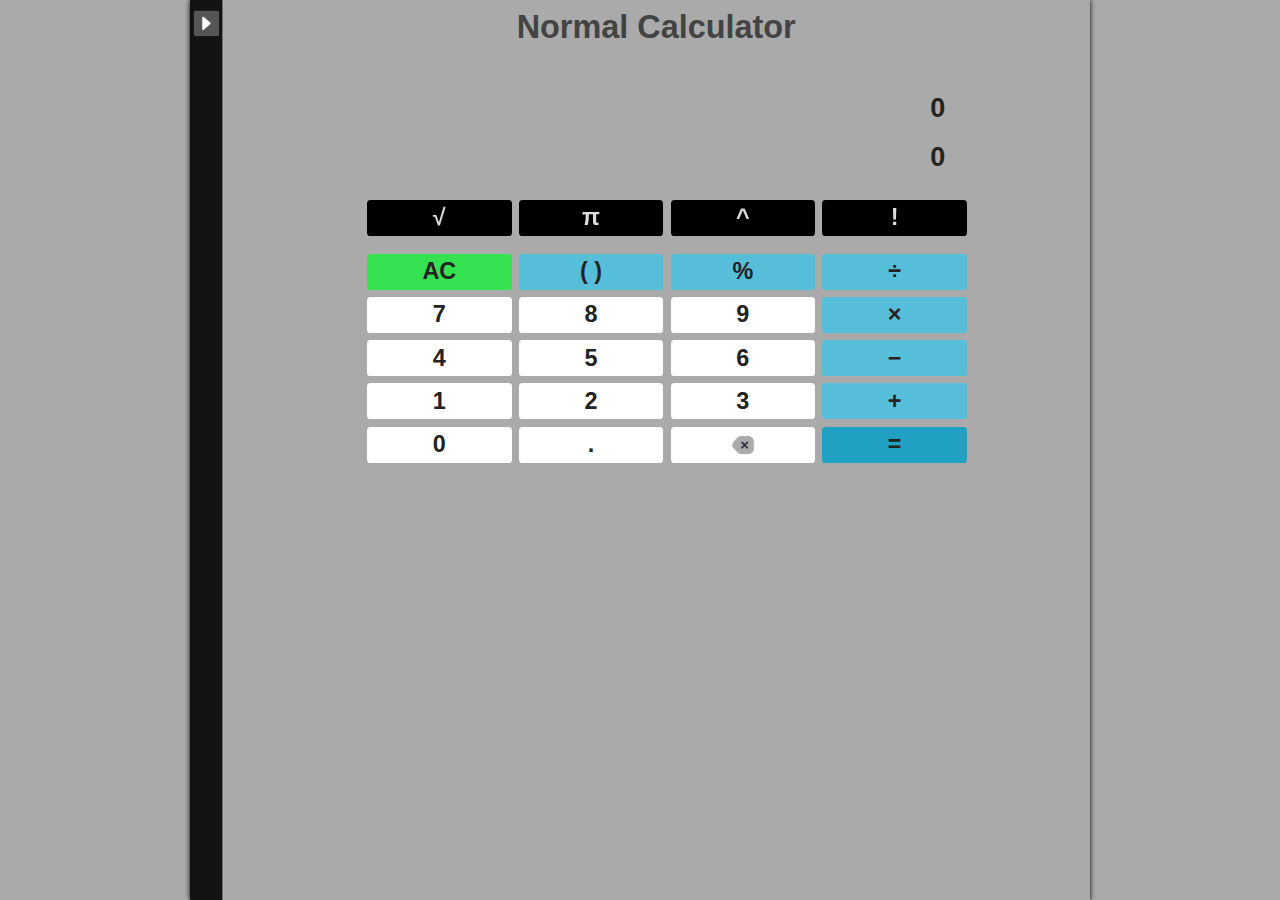
<file: Calculator/index.html>
<!DOCTYPE html>
<html lang="en" dir="ltr">
	<head>
		<title>Template</title>
		<meta charset="utf-8">
		<meta name="viewport" content="width=device-width, initial-scale=1.0, minimum-scale=1.0, maximum-scale=1.0, user-scalable=no, interactive-widget=resizes-content">
		<link rel="stylesheet" href="css/main.css">
		<script type="text/javascript" src="js/main.js" defer></script>
		<script type="text/javascript" src="js/sidebar.js" defer></script>
		<script type="text/javascript" src="js/simplecal.js" defer></script>
		<script type="text/javascript" src="js/normalcal.js" defer></script>
	</head>
	<body>
		<div id="main-container">
			<div id="sidebar-container">
				<div>
					<h1>Calculator</h1>
					<div id="sidebar-toogle-btn" title="menu">
						<input type="checkbox" tabindex="1" checked>
					</div>
				</div>
				<div>
					<div class="btn active" tabindex="1">Simple</div>
					<div class="btn" tabindex="1">Normal</div>
					<div class="btn" tabindex="1">Advanced</div>
					<div class="btn" tabindex="1">Date</div>
					<div class="btn" tabindex="1">Temperature</div>
				</div>
			</div>
			<div id="frame-container">
				<div class="frame">
					<div>
						<h1>Simple Calculator</h1>
						<div id="simple-frame">
							<div id="simple-answer-display">2</div>
							<div class="card-container">
								<div>First Number</div>
								<input type="number" id="simple-cal-num1" value="1.0">
								<div>Operator</div>
								<div class="radio-cont">
									<span title="add">
										<div>+</div>
										<input type="radio" name="simple-radio" checked>
									</span>
									<span title="subtract">
										<div>−</div>
										<input type="radio" name="simple-radio">
									</span>
									<span title="multiply">
										<div>×</div>
										<input type="radio" name="simple-radio">
									</span>
									<span title="divide">
										<div>÷</div>
										<input type="radio" name="simple-radio">
									</span>
									<span title="percentage">
										<div>%</div>
										<input type="radio" name="simple-radio">
									</span>
								</div>
								<div>Second Number</div>
								<input type="number" id="simple-cal-num2" value="1.0">
							</div>
							<button id="simple-cal-btn">Calculate</button>
						</div>
					</div>
				</div>
				<div class="frame hide">
					<div>
						<h1>Normal Calculator</h1>
						<div id="normal-frame">
							<div>
								<h1 id="normal-answer-display1">0</h1>
								<h1 id="normal-answer-display2">0</h1>
								<div>
									<div class="btn spec">√</div>
									<div class="btn spec">π</div>
									<div class="btn spec">^</div>
									<div class="btn spec">!</div>
								</div>
								<div>
									<div class="btn bg-green">AC</div>
									<div class="btn bg-blue">( )</div>
									<div class="btn bg-blue">%</div>
									<div class="btn bg-blue">÷</div>
									<div class="btn">7</div>
									<div class="btn">8</div>
									<div class="btn">9</div>
									<div class="btn bg-blue">×</div>
									<div class="btn">4</div>
									<div class="btn">5</div>
									<div class="btn">6</div>
									<div class="btn bg-blue">−</div>
									<div class="btn">1</div>
									<div class="btn">2</div>
									<div class="btn">3</div>
									<div class="btn bg-blue">+</div>
									<div class="btn">0</div>
									<div class="btn">.</div>
									<div class="btn backspace"></div>
									<div class="btn bg-deep-blue">=</div>
								</div>
							</div>
						</div>
					</div>
				</div>
				<div class="frame hide">
					<div>
						<h1>Advanced Calculator</h1>
						<div id="advanced-frame"></div>
					</div>
				</div>
				<div class="frame hide">
					<div>
						<h1>Date Calculator</h1>
						<div id="date-frame"></div>
					</div>
				</div>
				<div class="frame hide">
					<div>
						<h1>Temperature Calculator</h1>
						<div id="temperature-frame"></div>
					</div>
				</div>
			</div>
		</div>
	</body>
</html>
</file>
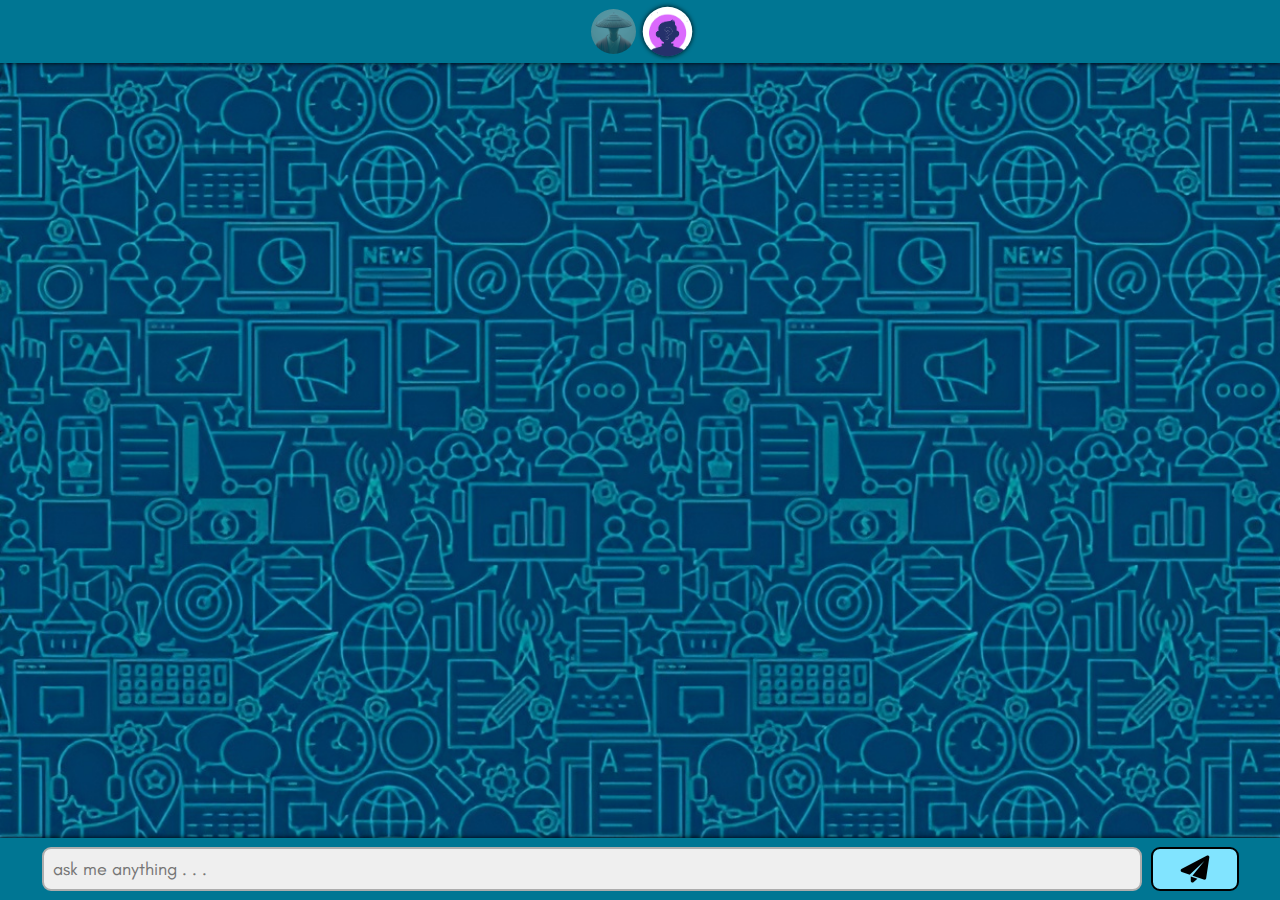
<file: ChatBotUsingGoogleAIStudio_Gemini/index.html>
<!DOCTYPE html>
<html lang="en" dir="ltr">
	<head>
		<title>ChatBot - GodXero</title>
		<meta charset="utf-8">
		<meta name="viewport" content="width=device-width, initial-scale=1.0, minimum-scale=1.0, maximum-scale=1.0, user-scalable=no, interactive-widget=resizes-content">
		<link rel="shortcut icon" href="data/img/gemini_favicon.png" type="image/x-icon">
		<link rel="stylesheet" href="css/main.css">
		<script type="text/javascript" src="js/showdown.min.js"></script>
		<script type="text/javascript" src="js/sketch.js"></script>
	</head>
	<body>
		<div id="main-container">
			<div id="sender-selection-container">
				<div class="sender">
					<input type="radio" name="sender" title="GodXero">
				</div>
				<div class="sender">
					<input type="radio" name="sender" title="You" checked>
				</div>
			</div>
			<div id="chat-content-container">
				<div id="chat-content"></div>
			</div>
			<div id="chat-controls-container">
				<input type="text" spellcheck="false" id="message-input" placeholder="ask me anything . . .">
				<button id="send-btn"></button>
			</div>
		</div>
		<div id="resources">
			<audio src="data/sfx/bubble-pop.mp3" id="bubble-pop"></audio>
		</div>
	</body>
</html>
</file>
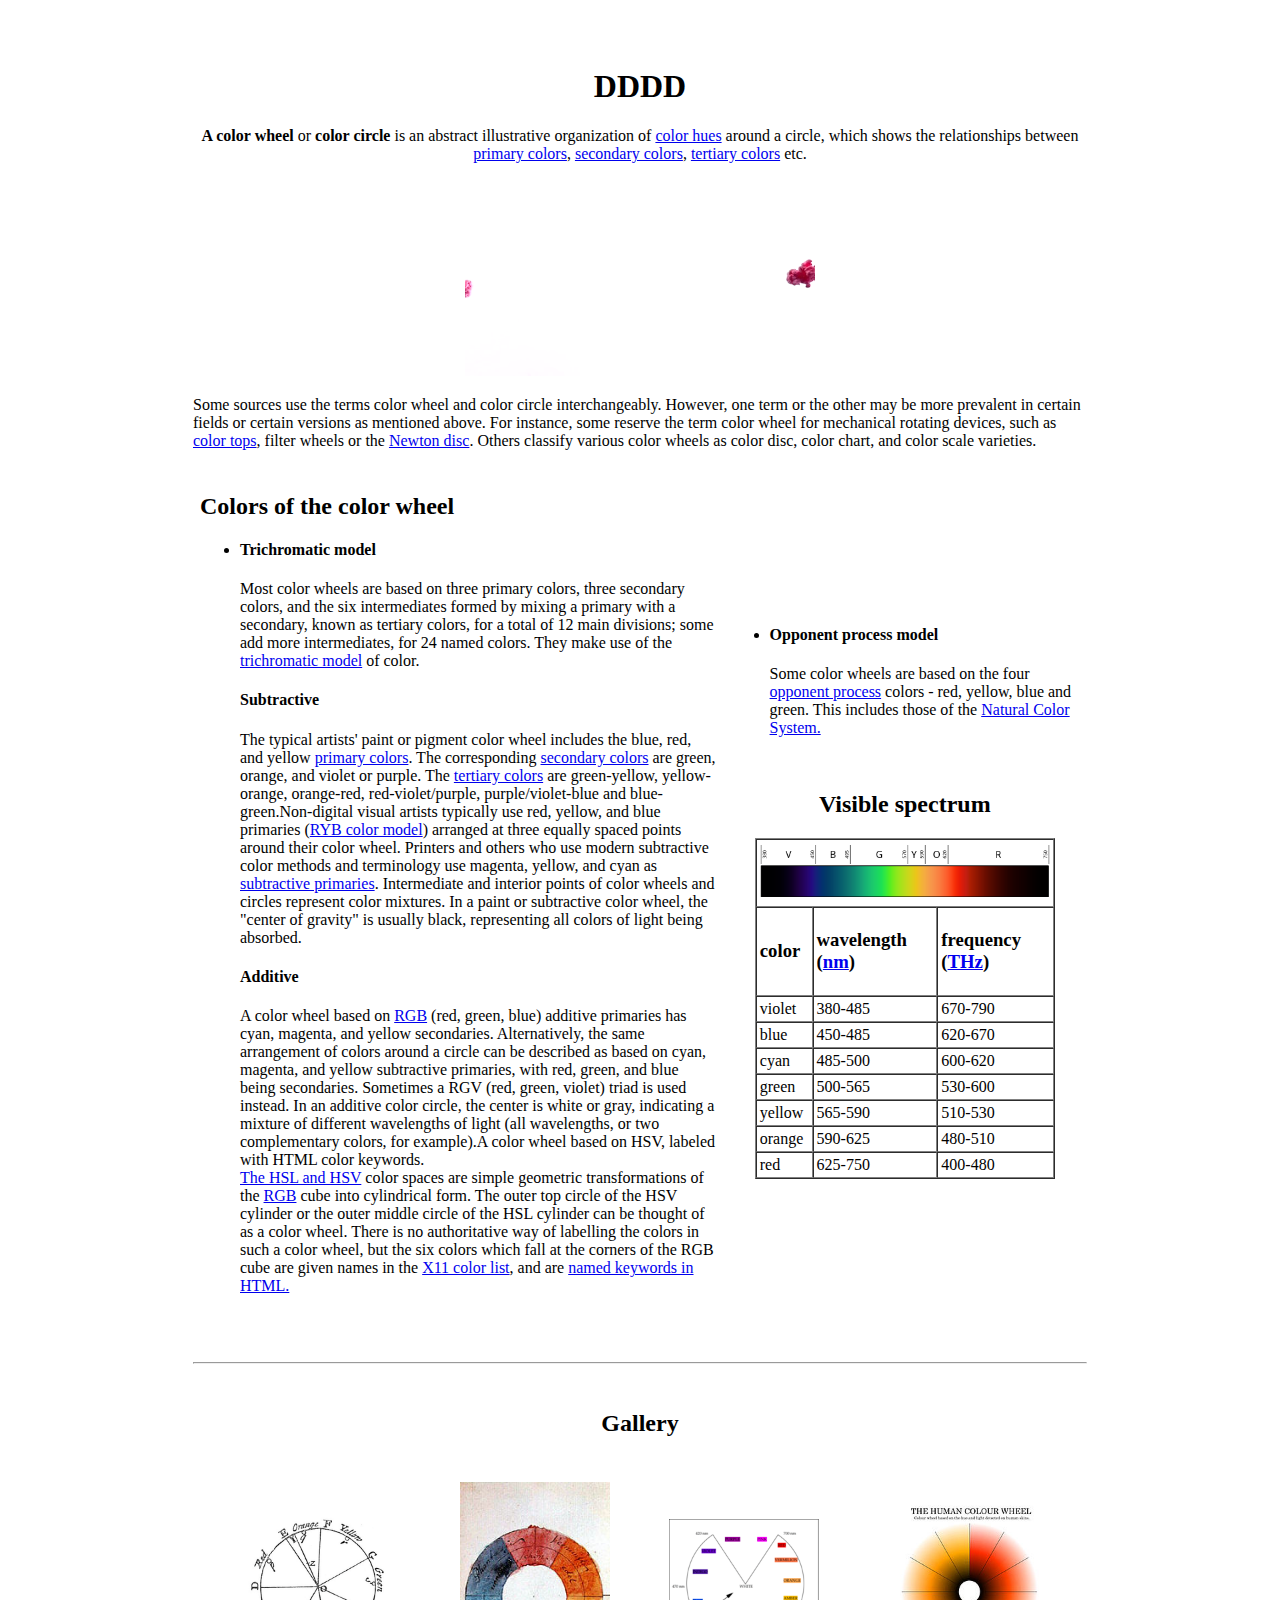
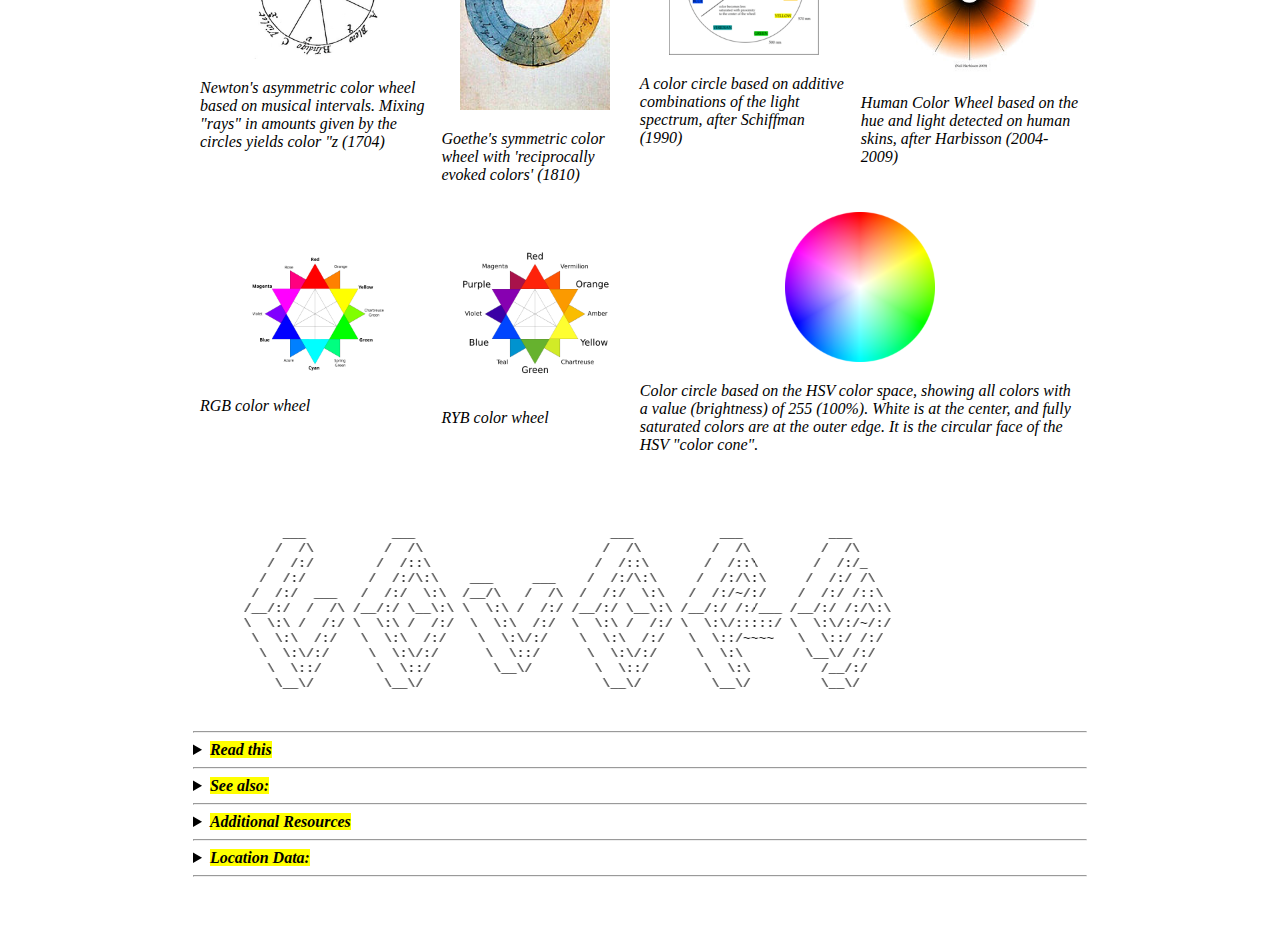
<file: First/index.html>
<!DOCTYPE html>
<html lang="en" dir="ltr">
	<head>
		<meta charset="UTF-8">
		<meta name="viewport" content="width=device-width, initial-scale=1.0, minimum-scale=1.0, maximum-scale=1.0, user-scalable=no, interactive-widget=resizes-content">
		<title>First Web</title>
	</head>
	<body>
		<br>
		<br>
		<center>
		<table width="900">
			<tr>
				<td>
					<center>
						<h1>DDDD</h1>
						<p><b>A color wheel</b> or <b>color circle</b> is an abstract illustrative organization of <a href="https://en.wikipedia.org/wiki/Hue">color hues</a> around a circle, which shows the relationships between <a href="https://en.wikipedia.org/wiki/Primary_color">primary colors</a>, <a href="https://en.wikipedia.org/wiki/Secondary_color">secondary colors</a>, <a href="https://en.wikipedia.org/wiki/Tertiary_color">tertiary colors</a> etc.</p>
					</center>
					<center>
						<video src="videos/vid1.mp4" width="350" loop autoplay muted></video>
					</center>
					<p>Some sources use the terms color wheel and color circle interchangeably. However, one term or the other may be more prevalent in certain fields or certain versions as mentioned above. For instance, some reserve the term color wheel for mechanical rotating devices, such as <a href="https://en.wikipedia.org/wiki/Color_triangle">color tops</a>, filter wheels or the <a href="https://en.wikipedia.org/wiki/Newton_disc">Newton disc</a>. Others classify various color wheels as color disc, color chart, and color scale varieties.</p>
					<table width="100%" border="0" cellpadding="5">
						<tr>
							<td><h2>Colors of the color wheel</h2>
								<ul>
									<li>
										<h4>Trichromatic model</h4>
										<p>Most color wheels are based on three primary colors, three secondary colors, and the six intermediates formed by mixing a primary with a secondary, known as tertiary colors, for a total of 12 main divisions; some add more intermediates, for 24 named colors. They make use of the <a href="https://en.wikipedia.org/wiki/Trichromacy">trichromatic model</a> of color.</p>
										<h4>Subtractive</h4>
										<p>The typical artists' paint or pigment color wheel includes the blue, red, and yellow <a href="https://en.wikipedia.org/wiki/Primary_color">primary colors</a>. The corresponding <a href="https://en.wikipedia.org/wiki/Secondary_color">secondary colors</a> are green, orange, and violet or purple. The <a href="https://en.wikipedia.org/wiki/Tertiary_color">tertiary colors</a> are green-yellow, yellow-orange, orange-red, red-violet/purple, purple/violet-blue and blue-green.Non-digital visual artists typically use red, yellow, and blue primaries (<a href="https://en.wikipedia.org/wiki/RYB_color_model">RYB color model</a>) arranged at three equally spaced points around their color wheel. Printers and others who use modern subtractive color methods and terminology use magenta, yellow, and cyan as <a href="https://en.wikipedia.org/wiki/Subtractive_primaries">subtractive primaries</a>. Intermediate and interior points of color wheels and circles represent color mixtures. In a paint or subtractive color wheel, the "center of gravity" is usually black, representing all colors of light being absorbed.</p>
										<h4>Additive</h4>
										<p>A color wheel based on <a href="https://en.wikipedia.org/wiki/RGB">RGB</a> (red, green, blue) additive primaries has cyan, magenta, and yellow secondaries. Alternatively, the same arrangement of colors around a circle can be described as based on cyan, magenta, and yellow subtractive primaries, with red, green, and blue being secondaries. Sometimes a RGV (red, green, violet) triad is used instead. In an additive color circle, the center is white or gray, indicating a mixture of different wavelengths of light (all wavelengths, or two complementary colors, for example).A color wheel based on HSV, labeled with HTML color keywords.<br><a href="https://en.wikipedia.org/wiki/HSL_and_HSV">The HSL and HSV</a> color spaces are simple geometric transformations of the <a href="https://en.wikipedia.org/wiki/RGB_color_space">RGB</a> cube into cylindrical form. The outer top circle of the HSV cylinder or the outer middle circle of the HSL cylinder can be thought of as a color wheel. There is no authoritative way of labelling the colors in such a color wheel, but the six colors which fall at the corners of the RGB cube are given names in the <a href="https://en.wikipedia.org/wiki/X11_color_names">X11 color list</a>, and are <a href="https://en.wikipedia.org/wiki/Web_colors#HTML_color_names">named keywords in HTML.</a></p>
									</li>
								</ul>
							</td>
							<td colspan="2">
								<ul>
									<li>
										<h4>Opponent process model</h4>
										<p>Some color wheels are based on the four <a href="https://en.wikipedia.org/wiki/Opponent_process">opponent process</a> colors - red, yellow, blue and green. This includes those of the <a href="https://en.wikipedia.org/wiki/Natural_Color_System">Natural Color System.</a></p>
									</li>
								</ul>
								<br>
								<center>
									<table width="300" border="1" cellpadding="3" cellspacing="0">
										<caption><h2>Visible spectrum</h2></caption>
										<tr>
											<td colspan="3">
												<img src="imgs/Linear_visible_spectrum.svg.png" width="100%" title="sRGB rendering of the spectrum of visible light">
											</td>
										</tr>
										<tr>
											<td>
												<h3>color</h3>
											</td>
											<td>
												<h3>wavelength (<a href="https://en.wikipedia.org/wiki/Nanometer">nm</a>)</h3>
											</td>
											<td>
												<h3>frequency (<a href="https://en.wikipedia.org/wiki/Hertz">THz</a>)</h3>
											</td>
										</tr>
										<tr>
											<td>violet</td>
											<td>380-485</td>
											<td>670-790</td>
										</tr>
										<tr>
											<td>blue</td>
											<td>450-485</td>
											<td>620-670</td>
										</tr>
										<tr>
											<td>cyan</td>
											<td>485-500</td>
											<td>600-620</td>
										</tr>
										<tr>
											<td>green</td>
											<td>500-565</td>
											<td>530-600</td>
										</tr>
										<tr>
											<td>yellow</td>
											<td>565-590</td>
											<td>510-530</td>
										</tr>
										<tr>
											<td>orange</td>
											<td>590-625</td>
											<td>480-510</td>
										</tr>
										<tr>
											<td>red</td>
											<td>625-750</td>
											<td>400-480</td>
										</tr>
									</table>
								</center>
							</td>
						</tr>
					</table>
					<br>
					<br>
					<hr>
					<br>
					<center><h2>Gallery</h2></center>
					<br>
					<table width="100%" border="0" cellpadding="5">
						<tr>
							<td>
								<center><img src="imgs/Newton's_colour_circle.png" width="150"></center>
								<p><i>Newton's asymmetric color wheel based on musical intervals. Mixing "rays" in amounts given by the circles yields color "z (1704)</i></p>
							</td>
							<td>
								<center><img src="imgs/177px-Goethe,_Farbenkreis_zur_Symbolisierung_des_menschlichen_Geistes-_und_Seelenlebens,_1809.jpg" width="150"></center>
								<p><i>Goethe's symmetric color wheel with 'reciprocally evoked colors' (1810)</i></p>
							</td>
							<td>
								<center><img src="imgs/Colorcircle.png" width="150"></center>
								<p><i>A color circle based on additive combinations of the light spectrum, after Schiffman (1990)</i></p>
							</td>
							<td>
								<center><img src="imgs/225px-Human_Color_Wheel_by_Neil_Harbisson.jpg" width="150"></center>
								<p><i>Human Color Wheel based on the hue and light detected on human skins, after Harbisson (2004-2009)</i></p>
							</td>
						</tr>
						<tr>
							<td>
								<center><img src="imgs/RGB_color_wheel.svg.png" width="150"></center>
								<p><i>RGB color wheel</i></p>
							</td>
							<td>
								<center><img src="imgs/Color_star-en_(tertiary_names).svg.png" width="150"></center>
								<p><i>RYB color wheel</i></p>
							</td>
							<td colspan="2">
								<center><img src="imgs/Color_circle_(RGB).png" width="150"></center>
								<p><i>Color circle based on the HSV color space, showing all colors with a value (brightness) of 255 (100%). White is at the center, and fully saturated colors are at the outer edge. It is the circular face of the HSV "color cone".</i></p>
							</td>
						</tr>
					</table>
					<br>
					<br>
					<center>
						<marquee behavior="alternate" direction="right">
							<pre>
     ___           ___                         ___           ___           ___     
    /  /\         /  /\                       /  /\         /  /\         /  /\    
   /  /:/        /  /::\                     /  /::\       /  /::\       /  /:/_   
  /  /:/        /  /:/\:\    ___     ___    /  /:/\:\     /  /:/\:\     /  /:/ /\  
 /  /:/  ___   /  /:/  \:\  /__/\   /  /\  /  /:/  \:\   /  /:/~/:/    /  /:/ /::\ 
/__/:/  /  /\ /__/:/ \__\:\ \  \:\ /  /:/ /__/:/ \__\:\ /__/:/ /:/___ /__/:/ /:/\:\
\  \:\ /  /:/ \  \:\ /  /:/  \  \:\  /:/  \  \:\ /  /:/ \  \:\/:::::/ \  \:\/:/~/:/
 \  \:\  /:/   \  \:\  /:/    \  \:\/:/    \  \:\  /:/   \  \::/~~~~   \  \::/ /:/ 
  \  \:\/:/     \  \:\/:/      \  \::/      \  \:\/:/     \  \:\        \__\/ /:/  
   \  \::/       \  \::/        \__\/        \  \::/       \  \:\         /__/:/   
    \__\/         \__\/                       \__\/         \__\/         \__\/    
							</pre>
						</marquee>
					</center>
					<hr>
					<details>
						<summary><b><i><mark>Read this</mark></i></b></summary>
						<object data="pdf/PPColor Wheel Powerpoint2.pdf" type="" width="100%" height="600"></object>
					</details>
					<hr>
					<details>
						<summary><b><i><mark>See also:</mark></i></b></summary>
						<ul>
							<li><a href="https://en.wikipedia.org/wiki/Circle_of_fifths">Circle of fifths</a></li>
							<li><a href="https://en.wikipedia.org/wiki/Color_theory">Color theory</a></li>
							<li><a href="https://en.wikipedia.org/wiki/Visual_perception">Visual perception</a></li>
							<li><a href="https://en.wikipedia.org/wiki/Psychophysics">Psychophysics</a></li>
							<li><a href="https://en.wikipedia.org/wiki/Color_solid">Color solid</a></li>
							<li><a href="https://en.wikipedia.org/wiki/Spectral_color">Spectral color</a></li>
							<li><a href="https://en.wikipedia.org/wiki/Octave">Octave</a></li>
							<li><a href="https://en.wikipedia.org/wiki/Color_blindness">Color blindness</a></li>
						</ul>
					</details>
					<hr>
					<details>
						<summary><b><i><mark>Additional Resources</mark></i></b></summary>
						<center>
							<iframe width="560" height="315" src="https://www.youtube.com/embed/YeI6Wqn4I78?si=dw16M7f3ms1lHE7y" title="YouTube video player" frameborder="0" allow="accelerometer; autoplay; clipboard-write; encrypted-media; gyroscope; picture-in-picture; web-share" referrerpolicy="strict-origin-when-cross-origin" allowfullscreen></iframe>
							<br>
							<br>
							<audio src="audios/Marshmello-and-Ookay-feat.-Noah-Cyrus-Chasing-Colors.mp3" controls></audio>
						</center>
					</details>
					<hr>
					<details>
						<summary><b><i><mark>Location Data:</mark></i></b></summary>
						<center>
							<iframe src="https://www.google.com/maps/embed?pb=!1m17!1m12!1m3!1d15900.026666561891!2d80.85319762756875!3d6.4177430454068345!2m3!1f0!2f0!3f0!3m2!1i1024!2i768!4f13.1!3m2!1m1!2s!5e0!3m2!1sen!2slk!4v1727942531068!5m2!1sen!2slk" width="100%" height="300" style="border:0;" allowfullscreen="" loading="lazy" referrerpolicy="no-referrer-when-downgrade"></iframe>
						</center>
					</details>
					<hr>
				</td>
			</tr>
		</table>
		</center>
		<br>
		<br>
		<br>
	</body>
</html>

<!-- https://wireframe.cc/w68WDJ -->
</file>
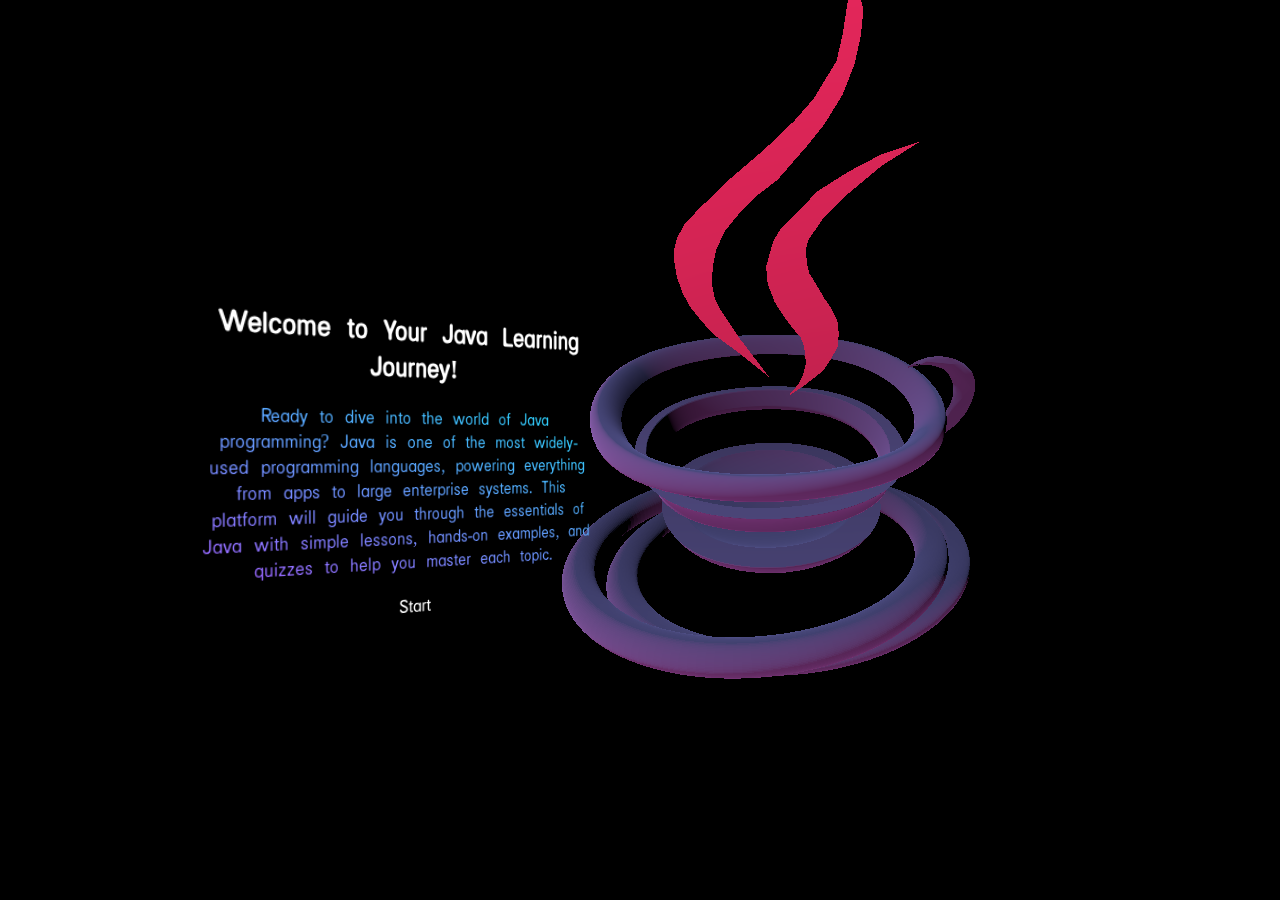
<file: LearnJava/index.html>
<!DOCTYPE html>
<html lang="en" dir="ltr">
	<head>
		<title>Learn Java</title>
		<meta charset="utf-8">
		<meta name="viewport" content="width=device-width, initial-scale=1.0, minimum-scale=1.0, maximum-scale=1.0, user-scalable=no, interactive-widget=resizes-content">
		<link rel="stylesheet" href="res/css/main.css">
		<script>
			function afterLoad () {
				document.getElementById('loader').classList.add('hide');

				const faders = Array.from(document.querySelectorAll('.fade-in-items'));

				faders.forEach(elem => {
					elem.classList.add('play');
				});
			}
		</script>
		<script type="module" src="res/js/main.js"></script>
	</head>
	<body>
		<div id="main-container">
			<div id="module-container"></div>
			<div id="content">
				<h1 class="fade-in-items">Welcome to Your Java Learning Journey!</h1>
				<div class="fade-in-items">
					<div id="intro-content">Ready to dive into the world of Java programming? Java is one of the most widely-used programming languages, powering everything from apps to large enterprise systems. This platform will guide you through the essentials of Java with simple lessons, hands-on examples, and quizzes to help you master each topic.</div>
				</div>
				<div id="start-btn" class="fade-in-items">Start</div>
			</div>
		</div>
		<div id="loader"></div>
	</body>
</html>
</file>
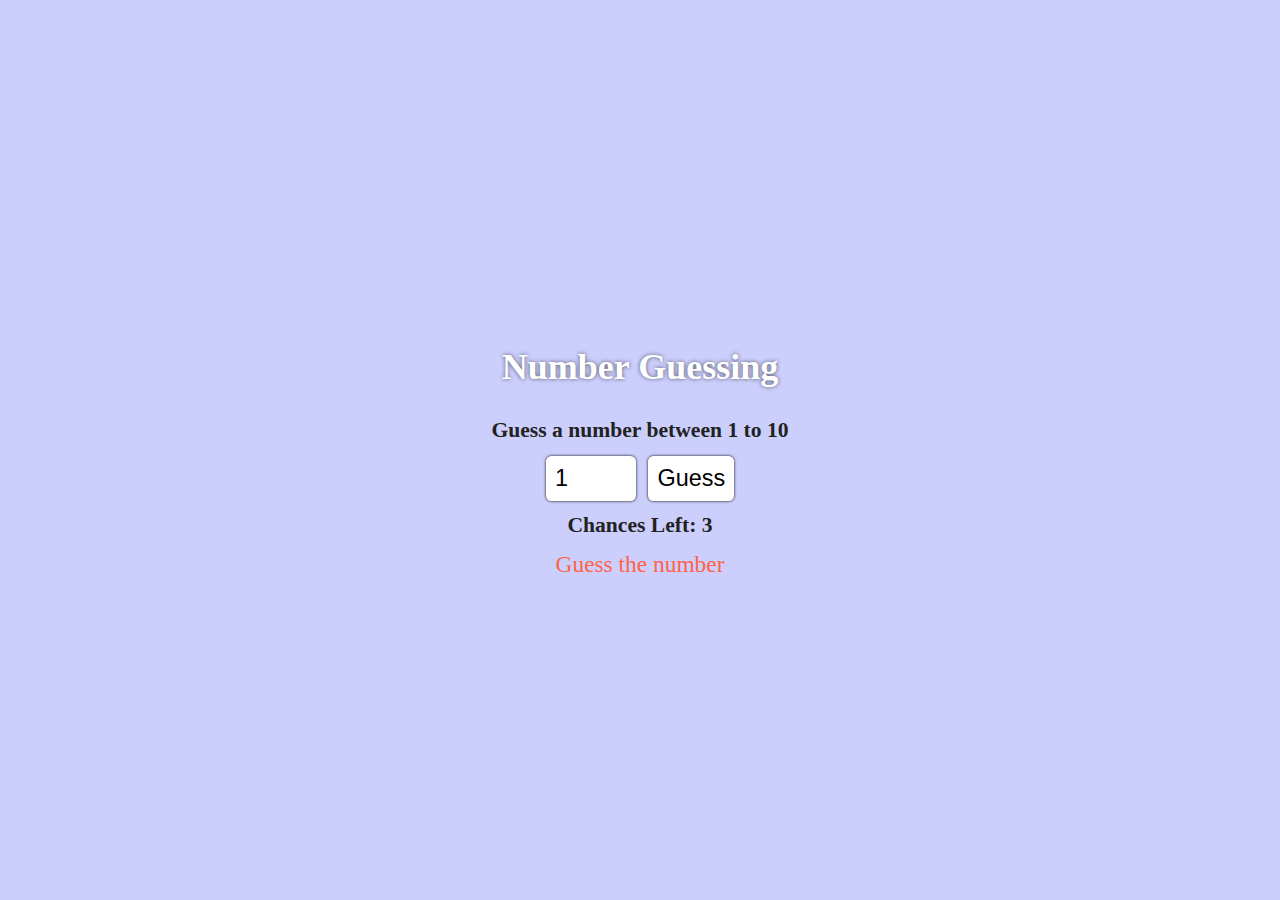
<file: NumberGuessing/index.html>
<!DOCTYPE html>
<html lang="en" dir="ltr">
	<head>
		<title>Template</title>
		<meta charset="utf-8">
		<meta name="viewport" content="width=device-width, initial-scale=1.0, minimum-scale=1.0, maximum-scale=1.0, user-scalable=no, interactive-widget=resizes-content">
		<link rel="stylesheet" href="css/main.css">
		<script type="text/javascript" src="js/sketch.js" defer></script>
	</head>
	<body>
		<div id="main-container">
			<h1>Number Guessing</h1>
			<h2>Guess a number between 1 to 10</h2>
			<div>
				<input type="number" min="1" max="10" value="1">
				<button>Guess</button>
			</div>
			<h2>Chances Left: 3</h2>
			<p>Guess the number</p>
		</div>
	</body>
</html>
</file>
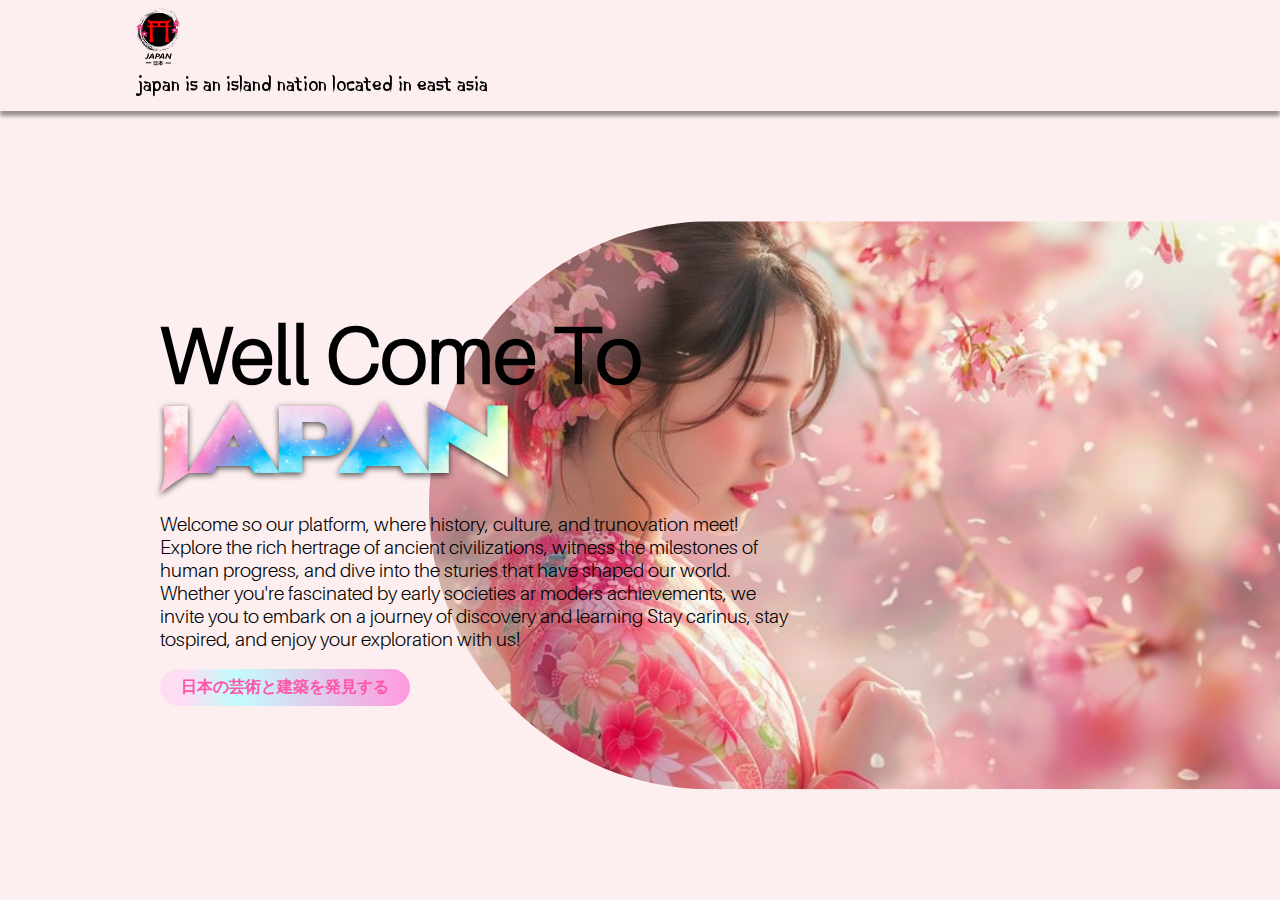
<file: pr24113101_WebsiteAssignment-Q1/index.html>
<!DOCTYPE html>
<html lang="en" dir="ltr">
	<head>
		<title>Wellcome To Japan</title>
		<meta charset="utf-8">
		<meta name="viewport" content="width=device-width, initial-scale=1.0, minimum-scale=1.0, maximum-scale=1.0, user-scalable=no, interactive-widget=resizes-content">
		<link rel="stylesheet" href="styles/style.css">
	</head>
	<body>
		<div id="main-container">
			<nav class="middle-content">
				<div></div>
				<div>Japan is an island nation located in East Asia</div>
			</nav>
			<div class="middle-content" id="main-content">
				<section id="first-section">
					<div id="header-hero">
						<div></div>
					</div>
					<div id="header-text">
						<h1 id="headline-1">Well Come To</h1>
						<h1 id="headline-2">JAPAN</h1>
						<p>Welcome so our platform, where history, culture, and trunovation meet! Explore the rich hertrage of ancient civilizations, witness the milestones of human progress, and dive into the sturies that have shaped our world. Whether you're fascinated by early societies ar moders achievements, we invite you to embark on a journey of discovery and learning Stay carinus, stay tospired, and enjoy your exploration with us!</p>
						<div id="header-japan-txt">日本の芸術と建築を発見する</div>
					</div>
				</section>
				<section id="second-section">
					<h1>Categories</h1>
					<p>Here are lots of interesting destinations to visit, but don't be confused-they're already grouped by category.</p>
					<div id="category-card-cont">
						<div>
							<div></div>
							<p>Tokyo Tower</p>
						</div>
						<div>
							<div></div>
							<p>Kinkaku-ji Golden Pavilon</p>
						</div>
						<div>
							<div></div>
							<p>Fushimi Inari Taisha</p>
						</div>
						<div>
							<div></div>
							<p>Osaka Castle</p>
						</div>
						<div>
							<div></div>
							<p>Nara Park</p>
						</div>
						<div>
							<div></div>
							<p>Universal Studios</p>
						</div>
					</div>
				</section>
				<section id="third-section">
					<div></div>
					<div>
						<h2>historical of Japan</h2>
						<h1>From Ancient Times to Modern Power</h1>
						<p>Japan's early history dates back to the Jomon period (14,000 BC-300 BC) with a hunter-gatherer society known for pottery. The Yayoi period (300 B.C.-300 A.D.) introduced rice cultivation and metalworking, while the Kofun period (300-538 A.D.) saw the rise of powerful clans. Buddhism arrived in the 6th century, shaping Japanese culture and governance during the Asuka and Nara periods. The Heian period (794-1185 A.D.) was a cultural golden age</p>
						<p>Feudal Japan emerged in the 12th century, with samurai and shogunates ruling. The Tokugawa Shogunate (1603-1868 A.D.) brought peace and isolation until Western powers forced Japan to open in the mid-19th century. The Meiji Restoration in 1868 led to rapid modernization. Japan became a world power, expanding its empire in the early 20th century but faced defeat in World War II. Today, Japan is a major economic and technological hub</p>
					</div>
				</section>
			</div>
		</div>
	</body>
</html>
</file>
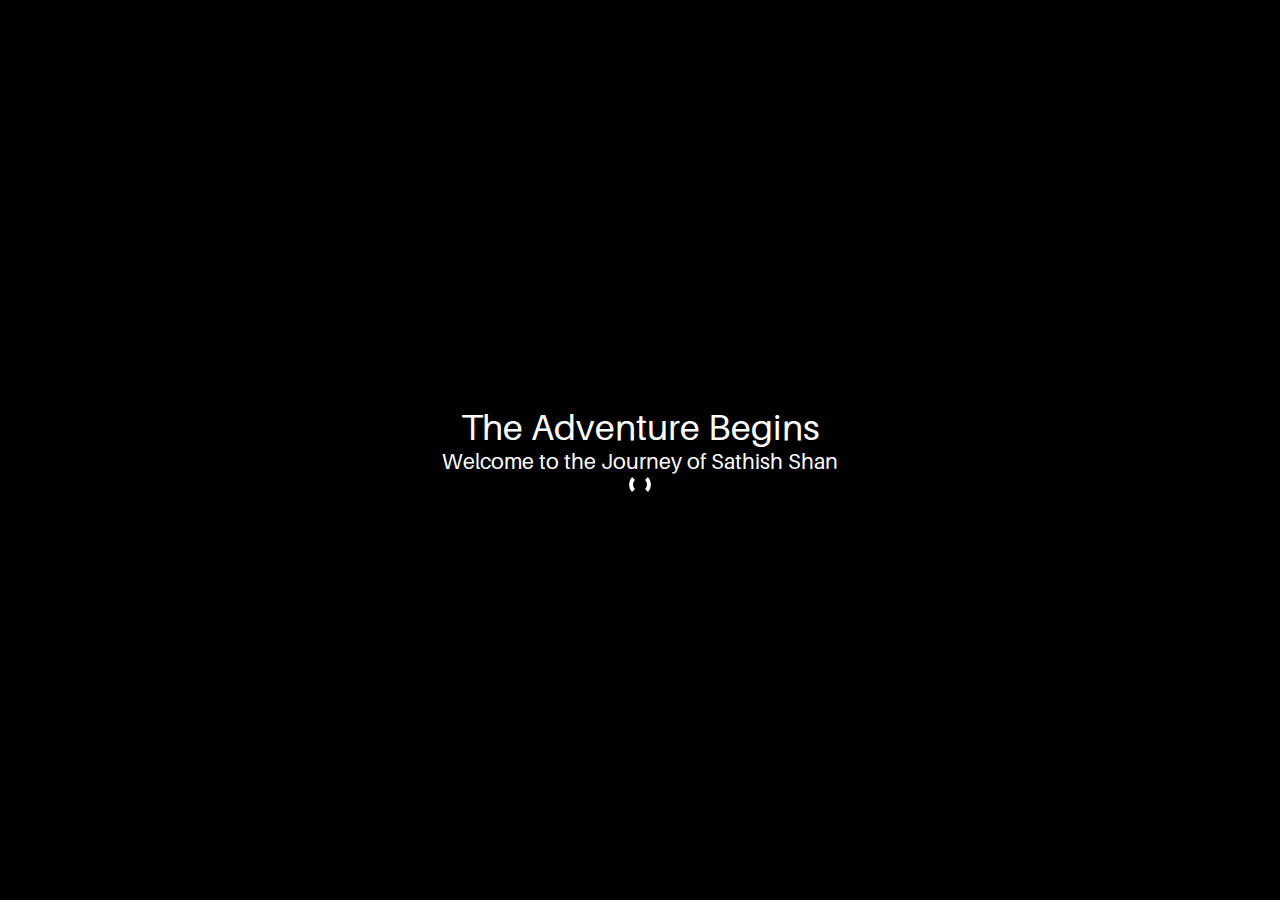
<file: SathishShan'sDeveloper'sJourney/index.html>
<!DOCTYPE html>
<html lang="en" dir="ltr">
	<head>
		<title>SathishShan's Developer's Journey</title>
		<meta charset="utf-8">
		<meta name="viewport" content="width=device-width, initial-scale=1.0, minimum-scale=1.0, maximum-scale=1.0, user-scalable=no, interactive-widget=resizes-content">
		<link rel="stylesheet" href="css/root.css">
		<link rel="stylesheet" href="css/main.css">
		<link rel="stylesheet" href="css/foundation-section.css">
		<link rel="stylesheet" href="css/hero-section.css">
		<link rel="stylesheet" href="css/skill-section.css">
		<link rel="stylesheet" href="css/contact-section.css">
		<script type="text/javascript" src="js/cover-canvas.js" defer></script>
		<script type="text/javascript" src="js/main.js" defer></script>
		<script type="text/javascript" src="js/skill-section.js" defer></script>
		<script type="text/javascript" src="js/contact-section.js" defer></script>
	</head>
	<body>
		<canvas id="cover-canvas"></canvas>
		<div id="main-container">
			<div>
				<section id="hero-section" class="hide">
					<div>
						<h1>Sathish Shan | Creator of Interactive Digital Experiences</h1>
						<h2>Passionate about crafting immersive experiences through code and design</h2>
						<p>I’m Sathish Shan, a driven software engineer dedicated to transforming ideas into interactive, memorable experiences. With a deep understanding of JavaScript and a focus on growth, I’m constantly pushing my boundaries and building new possibilities.</p>
					</div>
				</section>
				<section id="foundation-section" class="hide">
					<div class="nodes-container">
						<div class="node-item">
							<div>
								<p>JavaScript Beginnings</p>
								<input type="radio" name="foundation" checked>
							</div>
							<div>
								<p>“JavaScript introduced me to coding—showing me how simple lines of code could bring websites to life.”</p>
							</div>
						</div>
						<div class="node-item">
							<div>
								<p>Basic Interactivity</p>
								<input type="radio" name="foundation">
							</div>
							<div>
								<p>“Experimenting with JavaScript events taught me how dynamic websites worked. From clicks to animations, I was hooked.”</p>
							</div>
						</div>
						<div class="node-item">
							<div>
								<p>Problem-Solving Essentials</p>
								<input type="radio" name="foundation">
							</div>
							<div>
								<p>“Facing my first coding bugs, I learned how to troubleshoot and solve problems on my own—a skill that has stuck with me.”</p>
							</div>
						</div>
						<div class="node-item">
							<div>
								<p>First Personal Project</p>
								<input type="radio" name="foundation">
							</div>
							<div>
								<p>“Building my first project made programming real for me. I started thinking like a creator, not just a learner.”</p>
							</div>
						</div>
						<div class="node-item">
							<div>
								<p>Learning by Exploration</p>
								<input type="radio" name="foundation">
							</div>
							<div>
								<p>“I quickly learned that programming is a journey of discovery. I began to see beauty in the underlying systems around us.”</p>
							</div>
						</div>
					</div>
				</section>
				<section id="skill-section" class="hide">
					<div>
						<h1>The Tools & Technologies Powering My Code</h1>
					</div>
					<div>
						<div class="card-container">
							<div>
								<div class="card">
									<div>
										<div class="img-cont">
											<img src="data/img/js.jpg">
										</div>
										<h1>JavaScript</h1>
										<p>My primary programming language, where I started my journey. JavaScript is my go-to for web interactivity and dynamic applications.</p>
									</div>
								</div>
								<div class="card hide">
									<div>
										<div class="img-cont">
											<img src="data/img/front_end.jpg">
										</div>
										<h1>HTML & CSS</h1>
										<p>Crafting the visual and structural backbone of websites, with an eye for responsiveness and style.</p>
									</div>
								</div>
								<div class="card hide">
									<div>
										<div class="img-cont">
											<img src="data/img/java.png">
										</div>
										<h1>Java</h1>
										<p>The language that taught me structure and OOP principles, enabling me to build scalable solutions.</p>
									</div>
								</div>
								<div class="card hide">
									<div>
										<div class="img-cont">
											<img src="data/img/oop.jpg">
										</div>
										<h1>OOP Principles</h1>
										<p>A core approach to my coding, ensuring reusability, scalability, and clarity.</p>
									</div>
								</div>
								<div class="card hide">
									<div>
										<div class="img-cont">
											<img src="data/img/debugging.jpg">
										</div>
										<h1>Debugging & Problem Solving</h1>
										<p>Finding solutions independently, especially under pressure, is my strong suit.</p>
									</div>
								</div>
								<div class="card hide">
									<div>
										<div class="img-cont">
											<img src="data/img/version-control.jpg">
										</div>
										<h1>Version Control (Git)</h1>
										<p>Mastering collaborative development and tracking project evolution with Git.</p>
									</div>
								</div>
								<div class="card hide">
									<div>
										<div class="img-cont">
											<img src="data/img/math_and_geometry.jpg">
										</div>
										<h1>Math & Geometry in Programming</h1>
										<p>Applying math for animations and simulations, especially with LynxViz.js.</p>
									</div>
								</div>
								<div class="card hide">
									<div>
										<div class="img-cont">
											<img src="data/img/libraries.jpg">
										</div>
										<h1>Libraries & Tools</h1>
										<p>Leveraging essential tools and libraries like LynxViz.js, Node.js, or others relevant to my projects.</p>
									</div>
								</div>
							</div>
						</div>
					</div>
					<div>
						<div class="navi-btn disable"></div>
						<div class="navi-btn"></div>
					</div>
				</section>
				<section id="contact-section" class="hide">
					<div>
						<h1>Send me a Message</h1>
					</div>
					<div>
						<div id="contact-console">
							<p>Enter your name:</p>
							<form>
								<input type="text" autocomplete="off" spellcheck="false">
							</form>
						</div>
					</div>
				</section>
			</div>
			<div id="left-nav-bar"></div>
		</div>
		<div id="loader" class="">
			<div>
				<div>The Adventure Begins</div>
				<div>Welcome to the Journey of Sathish Shan</div>
				<div></div>
			</div>
			<div>
				<div id="start-btn">Begin</div>
			</div>
		</div>
	</body>
</html>
</file>
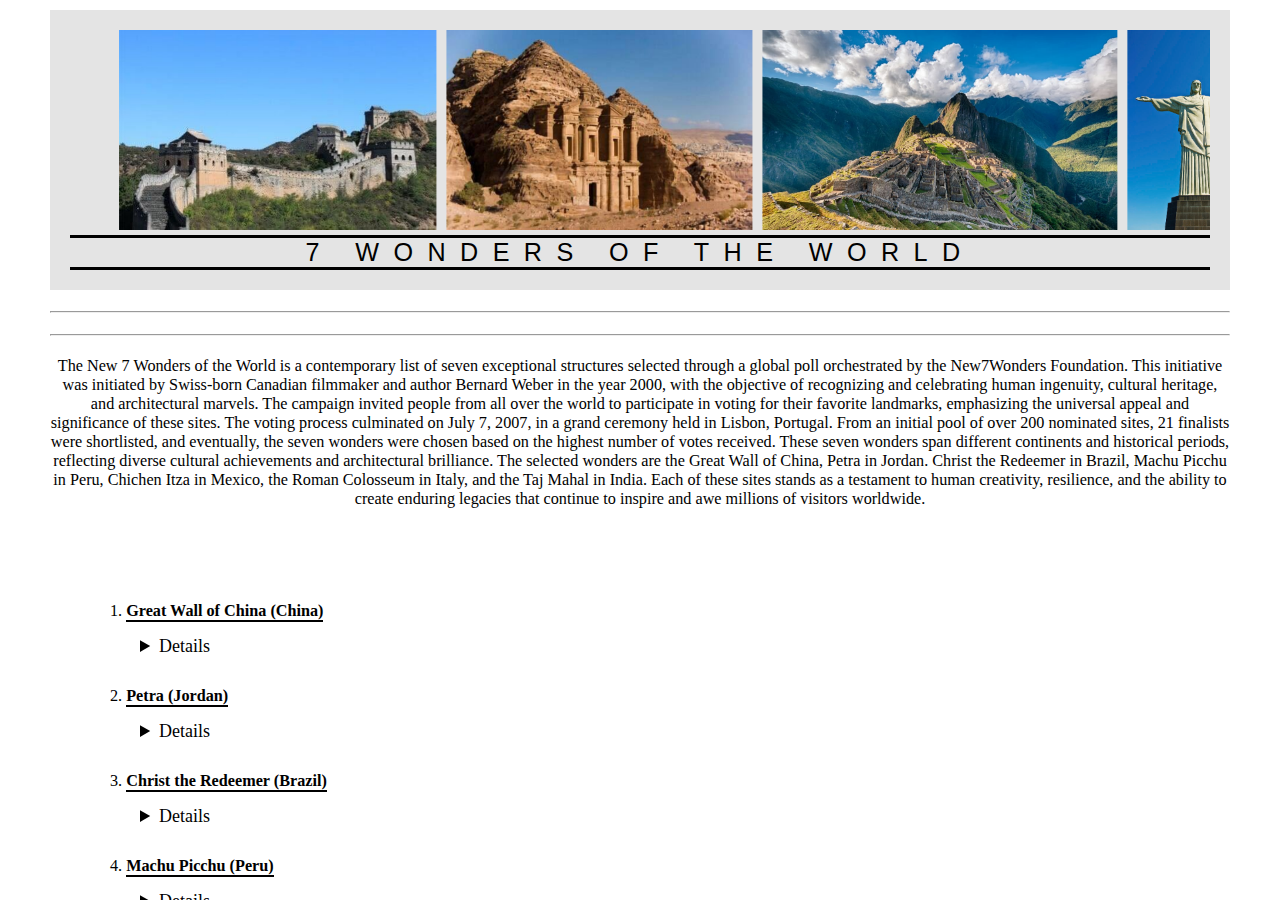
<file: SevenWondersOfTheWorld/index.html>
<!DOCTYPE html>
<html lang="en" dir="ltr">
	<head>
		<title>The World Of Robotics</title>
		<meta charset="utf-8">
		<meta name="viewport" content="width=device-width, initial-scale=1.0, minimum-scale=1.0, maximum-scale=1.0, user-scalable=no, interactive-widget=resizes-content">
		<link rel="stylesheet" href="css/main.css">
	</head>
	<body>
		<div id="main-container">
			<div id="header-section">
				<div id="header-img-cont">
					<marquee behavior="alternate" direction="right">
						<div>
							<img src="img/img1.jpg">
							<img src="img/img2.jpg">
							<img src="img/img3.jpg">
							<img src="img/img4.jpg">
							<img src="img/img5.jpg">
							<img src="img/img6.avif">
							<img src="img/img7.webp">
						</div>
					</marquee>
				</div>
				<div id="header-title">7 WONDERS OF THE WORLD</div>
			</div>

			<div class="conntent-section">
				<br>
				<hr>
				<br>
				<hr>
				<br>
				<p>The New 7 Wonders of the World is a contemporary list of seven exceptional structures selected through a global poll orchestrated by the New7Wonders Foundation. This initiative was initiated by Swiss-born Canadian filmmaker and author Bernard Weber in the year 2000, with the objective of recognizing and celebrating human ingenuity, cultural heritage, and architectural marvels. The campaign invited people from all over the world to participate in voting for their favorite landmarks, emphasizing the universal appeal and significance of these sites. The voting process culminated on July 7, 2007, in a grand ceremony held in Lisbon, Portugal. From an initial pool of over 200 nominated sites, 21 finalists were shortlisted, and eventually, the seven wonders were chosen based on the highest number of votes received. These seven wonders span different continents and historical periods, reflecting diverse cultural achievements and architectural brilliance. The selected wonders are the Great Wall of China, Petra in Jordan. Christ the Redeemer in Brazil, Machu Picchu in Peru, Chichen Itza in Mexico, the Roman Colosseum in Italy, and the Taj Mahal in India. Each of these sites stands as a testament to human creativity, resilience, and the ability to create enduring legacies that continue to inspire and awe millions of visitors worldwide.</p>
				<br>
				<br>
				<br>
				<ul>
					<li>
						<p>1. <b>Great Wall of China (China)</b></p>
						<details>
							<p>The Great Wall of China, an ancient defensive architecture, stretches over 13.000 miles across northern China. Originally conceived by Emperor Qin Shi Huang in the 3rd century BCE, its construction spanned several dynasties, notably the Ming Dynasty. The wall was built to protect against invasions from nomadic tribes and features walls, watchtowers, and fortresses. It stands as a testament to Chinese engineering and military strategy, symbolizing strength and perseverance.</p>
						</details>
					</li>
					<li>
						<p>2. <b>Petra (Jordan)</b></p>
						<details>
							<p>Petra, an archaeological city in southern Jordan, was the capital of the Nabataean Kingdom in the 4th century BCE. Carved into vibrant red, white, and pink sandstone cliffs, Petra is renowned for its rock-cut architecture and water conduit system. The city's most iconic structure is Al-Khazneh (The Treasury), a stunning temple with a grand Hellenistic façade. Petra was a significant trading hub, connecting the silk and spice routes of Asia with the Mediterranean. Its abandonment and rediscovery in the early 19th century by Swiss explorer Johann Ludwig Burckhardt reignited global interest in its historical and architectural significance.</p>
						</details>
					</li>
					<li>
						<p>3. <b>Christ the Redeemer (Brazil)</b></p>
						<details>
							<p>The Christ the Redeemer statue stands atop the Corcovado Mountain in Rio de Janeiro, Brazil. Completed in 1931, this 98-foot-tall statue of Jesus Christ, with its outstretched arms spanning 92 feet, overlooks the city. Designed by Brazilian engineer Heitor da Silva Costa and French sculptor Paul Landowski, the statue is made of reinforced concrete and soapstone. It is a symbol of Christianity and a cultural icon of Brazil, representing peace and welcoming visitors with open arms.</p>
						</details>
					</li>
					<li>
						<p>4. <b>Machu Picchu (Peru)</b></p>
						<details>
							<p>Machu Picchu, an Incan citadel set high in the Andes Mountains in Peru, was built in the 15th century under the reign of Emperor Pachacuti. Rediscovered by American historian Hiram Bingham in 1911, this UNESCO World Heritage site features sophisticated dry-stone construction, terraced fields, and a network of fountains. Machu Picchu's purpose remains a mystery, speculated to be a royal estate or a religious site. It showcases the Incas' advanced engineering skills and deep understanding of their environment.</p>
						</details>
					</li>
					<li>
						<p>5. <b>Chichen Itza (Mexico)</b></p>
						<details>
							<p>Chichen Itza, a large pre-Columbian archaeological site on Mexico's Yucatán Peninsula, was a major city of the Maya civilization. Flourishing from the 7th to 10th centuries, it features iconic structures like the pyramid of El Castillo (Temple of Kukulcan), which demonstrates the Maya's astronomical and architectural prowess. The site's mumerous temples, palaces, and ball courts reveal a complex society with advanced knowledge in mathematics, astronomy, and acoustics.</p>
						</details>
					</li>
					<li>
						<p>6. <b>Roman Colosseum (Italy)</b></p>
						<details>
							<p>The Colosseum, also known as the Flavian Amphitheatre, is a monumental symbol of ancient Rome. Completed in 80 AD, it could hold up to 80,000 spectators. This massive arena hosted gladiatorial contests, public spectacles, and theatrical performances. The Colosseum exemplifies Roman engineering ingenuity, with its sophisticated system of vaults, arches, and hypogeum. Despite centuries of damage from earthquakes and stone robbers, it remains a powerful icon of the enduring legacy of the Roman Empire.</p>
						</details>
					</li>
					<li>
						<p>7. <b>Taj Mahal (India)</b></p>
						<details>
							<p>The Taj Mahal, located in Agra, India, is an exquisite white marble mausoleum built by Mughal Emperor Shah Jahan in memory of his wife Mumtaz Mahal. Completed in 1653, this UNESCO World Heritage site is an epitome of Mughal architecture, blending elements of Islamic, Persian, Ottoman Turkish, and Indian architectural styles. Its symmetrical design, intricate inlay work with semi-precious stones, and serene gardens make it a masterpiece of architectural beauty and a symbol of eternal love.</p>
						</details>
					</li>
				</ul>

				<div id="yt-iframe-cont">
					<iframe src="https://www.youtube.com/embed/hZW5XA8cLuE?si=CjWcj75l8EeOs1qw" title="YouTube video player" frameborder="0" allow="accelerometer; autoplay; clipboard-write; encrypted-media; gyroscope; picture-in-picture; web-share" referrerpolicy="strict-origin-when-cross-origin" allowfullscreen></iframe>
				</div>
				
				<div id="sum-table-cont">
					<table>
						<tr>
							<th>Wonder</th>
							<th>Location</th>
							<th>Image</th>
							<th>Year</th>
							<th>Google Map</th>
						</tr>
						<tr>
							<td>Great Wall of China</td>
							<td>China</td>
							<td><img src="img/img1.jpg"></td>
							<td>700BC</td>
							<td><iframe src="https://www.google.com/maps/embed?pb=!1m18!1m12!1m3!1d1783.96084760495!2d79.90711441891804!3d6.722718399639518!2m3!1f0!2f0!3f0!3m2!1i1024!2i768!4f13.1!3m3!1m2!1s0x3ae247a4c04ae595%3A0x4060e3527ce41470!2siCET%20-%20Institute%20of%20Computer%20Engineering%20Technology!5e1!3m2!1sen!2slk!4v1728568065581!5m2!1sen!2slk" style="border:0;" allowfullscreen="" loading="lazy" referrerpolicy="no-referrer-when-downgrade"></iframe></td>
						</tr>
						<tr>
							<td>Petra</td>
							<td>Ma'an, Jordan</td>
							<td><img src="img/img2.jpg"></td>
							<td>312BC</td>
							<td><iframe src="https://www.google.com/maps/embed?pb=!1m18!1m12!1m3!1d1783.96084760495!2d79.90711441891804!3d6.722718399639518!2m3!1f0!2f0!3f0!3m2!1i1024!2i768!4f13.1!3m3!1m2!1s0x3ae247a4c04ae595%3A0x4060e3527ce41470!2siCET%20-%20Institute%20of%20Computer%20Engineering%20Technology!5e1!3m2!1sen!2slk!4v1728568065581!5m2!1sen!2slk" style="border:0;" allowfullscreen="" loading="lazy" referrerpolicy="no-referrer-when-downgrade"></iframe></td>
						</tr>
						<tr>
							<td>Colosseum</td>
							<td>Rome, Italy</td>
							<td><img src="img/img3.jpg"></td>
							<td>AD80</td>
							<td><iframe src="https://www.google.com/maps/embed?pb=!1m18!1m12!1m3!1d1783.96084760495!2d79.90711441891804!3d6.722718399639518!2m3!1f0!2f0!3f0!3m2!1i1024!2i768!4f13.1!3m3!1m2!1s0x3ae247a4c04ae595%3A0x4060e3527ce41470!2siCET%20-%20Institute%20of%20Computer%20Engineering%20Technology!5e1!3m2!1sen!2slk!4v1728568065581!5m2!1sen!2slk" style="border:0;" allowfullscreen="" loading="lazy" referrerpolicy="no-referrer-when-downgrade"></iframe></td>
						</tr>
						<tr>
							<td>Chichen Itza</td>
							<td>Yucatán, Mexico</td>
							<td><img src="img/img4.jpg"></td>
							<td>AD600</td>
							<td><iframe src="https://www.google.com/maps/embed?pb=!1m18!1m12!1m3!1d1783.96084760495!2d79.90711441891804!3d6.722718399639518!2m3!1f0!2f0!3f0!3m2!1i1024!2i768!4f13.1!3m3!1m2!1s0x3ae247a4c04ae595%3A0x4060e3527ce41470!2siCET%20-%20Institute%20of%20Computer%20Engineering%20Technology!5e1!3m2!1sen!2slk!4v1728568065581!5m2!1sen!2slk" style="border:0;" allowfullscreen="" loading="lazy" referrerpolicy="no-referrer-when-downgrade"></iframe></td>
						</tr>
						<tr>
							<td>Machu Picchu</td>
							<td>Cuzeo Region, Peru</td>
							<td><img src="img/img5.jpg"></td>
							<td>AD1450</td>
							<td><iframe src="https://www.google.com/maps/embed?pb=!1m18!1m12!1m3!1d1783.96084760495!2d79.90711441891804!3d6.722718399639518!2m3!1f0!2f0!3f0!3m2!1i1024!2i768!4f13.1!3m3!1m2!1s0x3ae247a4c04ae595%3A0x4060e3527ce41470!2siCET%20-%20Institute%20of%20Computer%20Engineering%20Technology!5e1!3m2!1sen!2slk!4v1728568065581!5m2!1sen!2slk" style="border:0;" allowfullscreen="" loading="lazy" referrerpolicy="no-referrer-when-downgrade"></iframe></td>
						</tr>
						<tr>
							<td>Taj Mahal</td>
							<td>Agra, India</td>
							<td><img src="img/img6.avif"></td>
							<td>AD1643</td>
							<td><iframe src="https://www.google.com/maps/embed?pb=!1m18!1m12!1m3!1d1783.96084760495!2d79.90711441891804!3d6.722718399639518!2m3!1f0!2f0!3f0!3m2!1i1024!2i768!4f13.1!3m3!1m2!1s0x3ae247a4c04ae595%3A0x4060e3527ce41470!2siCET%20-%20Institute%20of%20Computer%20Engineering%20Technology!5e1!3m2!1sen!2slk!4v1728568065581!5m2!1sen!2slk" style="border:0;" allowfullscreen="" loading="lazy" referrerpolicy="no-referrer-when-downgrade"></iframe></td>
						</tr>
						<tr>
							<td>Christ tde Redeemer</td>
							<td>Rio de Janeiro, Brazil</td>
							<td><img src="img/img7.webp"></td>
							<td>AD1931</td>
							<td><iframe src="https://www.google.com/maps/embed?pb=!1m18!1m12!1m3!1d1783.96084760495!2d79.90711441891804!3d6.722718399639518!2m3!1f0!2f0!3f0!3m2!1i1024!2i768!4f13.1!3m3!1m2!1s0x3ae247a4c04ae595%3A0x4060e3527ce41470!2siCET%20-%20Institute%20of%20Computer%20Engineering%20Technology!5e1!3m2!1sen!2slk!4v1728568065581!5m2!1sen!2slk" style="border:0;" allowfullscreen="" loading="lazy" referrerpolicy="no-referrer-when-downgrade"></iframe></td>
						</tr>
					</table>
				</div>
			</div>
		</div>
	</body>
</html>
</file>
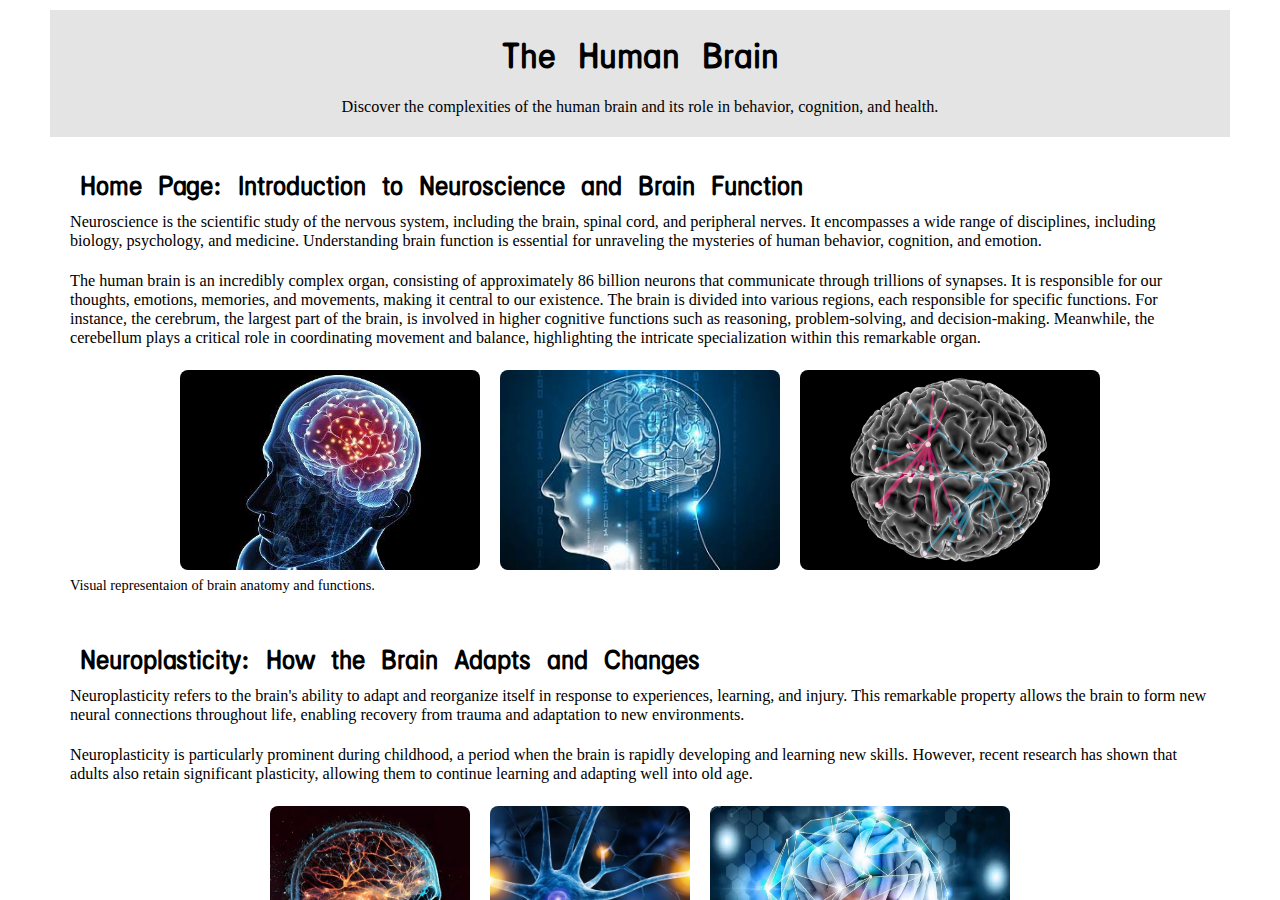
<file: TheHumanBrain/index.html>
<!DOCTYPE html>
<html lang="en" dir="ltr">
	<head>
		<title>The Human Brain</title>
		<meta charset="utf-8">
		<meta name="viewport" content="width=device-width, initial-scale=1.0, minimum-scale=1.0, maximum-scale=1.0, user-scalable=no, interactive-widget=resizes-content">
		<link rel="stylesheet" href="css/main.css">
	</head>
	<body>
		<div id="main-container">
			<div id="header-section">
				<h1>The Human Brain</h1>
				<p>Discover the complexities of the human brain and its role in behavior, cognition, and health.</p>
			</div>
			
			<div class="content-section">
				<h2>Home Page: Introduction to Neuroscience and Brain Function</h2>
				<p>Neuroscience is the scientific study of the nervous system, including the brain, spinal cord, and peripheral nerves. It encompasses a wide range of disciplines, including biology, psychology, and medicine. Understanding brain function is essential for unraveling the mysteries of human behavior, cognition, and emotion.</p>
				<br>
				<p>The human brain is an incredibly complex organ, consisting of approximately 86 billion neurons that communicate through trillions of synapses. It is responsible for our thoughts, emotions, memories, and movements, making it central to our existence. The brain is divided into various regions, each responsible for specific functions. For instance, the cerebrum, the largest part of the brain, is involved in higher cognitive functions such as reasoning, problem-solving, and decision-making. Meanwhile, the cerebellum plays a critical role in coordinating movement and balance, highlighting the intricate specialization within this remarkable organ.</p>
				<div class="img-section">
					<img src="img/img1.jpg">
					<img src="img/img2.jpg">
					<img src="img/img3.jpg">
					<div>Visual representaion of brain anatomy and functions.</div>
				</div>
			</div>

			<div class="content-section">
				<h2>Neuroplasticity: How the Brain Adapts and Changes</h2>
				<p> Neuroplasticity refers to the brain's ability to adapt and reorganize itself in response to experiences, learning, and injury. This remarkable property allows the brain to form new neural connections throughout life, enabling recovery from trauma and adaptation to new environments.</p>
				<br>
				<p>Neuroplasticity is particularly prominent during childhood, a period when the brain is rapidly developing and learning new skills. However, recent research has shown that adults also retain significant plasticity, allowing them to continue learning and adapting well into old age.</p>
				<div class="img-section">
					<img src="img/img4.jpeg">
					<img src="img/img5.jpg">
					<img src="img/img6.webp">
					<div>Illustration of neuroplasticity in the brain.</div>
				</div>
				<br>
				<br>
				<ul>
					Types of Neuroplasticity:
					<li>Functional Plasticity: The brain's ability to move functions from damaged areas to undamaged areas.</li>
					<li>Structural Plasticity: The brain's ability to physically change its structure in response to learning and experience.</li>
				</ul>
				<ul>Factors Influencing Neuroplasticity:
					<li>Age: Younger brains are generally more plastic than older ones.</li>
					<li>Experience: Learning new skills can enhance brain plasticity.</li>
				</ul>
			</div>

			<div class="content-section">
				<h2>Mental Health: Overview of Mental Health and Its Importance</h2>
				<p> Mental health is a crucial aspect of overall well-being, affecting how we think, feel, and act. It also plays a significant role in how we handle stress, relate to others, and make choices. Mental health conditions, such as depression and anxiety, can impact anyone, regardless of age or background.</p>
				<br>
				<p>Maintaining good mental health is essential for a fulfilling life. Here are some key points about mental health:</p>
				<div class="img-section">
					<img src="img/img7.jpeg">
					<img src="img/img8.jpg">
					<img src="img/img9.webp">
					<div>Importance of mental health in our lives.</div>
				</div>
				<br>
				<br>
				<ol>
					<li>Mental health disorders are common, affecting millions worldwide.</li>
					<li>Early intervention and treatment can significantly improve outcomes</li>
					<li>Healthy coping mechanisms and support systems are vital for mental well-being.</li>
				</ol>
			</div>

			<div class="content-section">
				<h2>Key Brain Functions and Their Importance</h2>
				<br>
				<table>
					<tr>
						<th>Function</th>
						<th>Description</th>
						<th>Importance</th>
					</tr>
					<tr>
						<td>Cognition</td>
						<td>The mental action of acquiring knowledge and understanding.</td>
						<td>Critical for decision-making and problem-solving.</td>
					</tr>
					<tr>
						<td>Emotion Regulation</td>
						<td>The ability to manage and respond to emotional experiences.</td>
						<td>Essential for mental health and social interactions.</td>
					</tr>
					<tr>
						<td>Memory</td>
						<td>The process of encoding, storing, and retrieving information.</td>
						<td>Vital for learning and adapting to new situations.</td>
					</tr>
					<tr>
						<td>Motor Control</td>
						<td>The coordination of muscle movements.</td>
						<td>Necessary for physical activity and coordination.</td>
					</tr>
				</table>
				<br>
				<h3>Conclusion</h3>
				<br>
				<p>The human brain is a remarkable organ with incredible capabilities. Understanding its functions and the importance of mental health is crucial for personal well-being and societal progress. As we continue to explore the complexities of the brain, we can unlock new potential for treatment and enhance our quality of life.</p>
				<br>
				<p>Brain Conclusion</p>
				<br>
				<p>A summary of brain functions and their importance.</p>
			</div>

			<div id="footer-section">
				<hr>
				<br>
				<p>@2024 The Human Brain</p>
				<p>For more information on neuroscience, visit <a href="https://www.brainfacts.org/" target="_blank">BrainFacts.org</a>.</p>
				<br>
				<hr>
			</div>
		</div>
	</body>
</html>
</file>
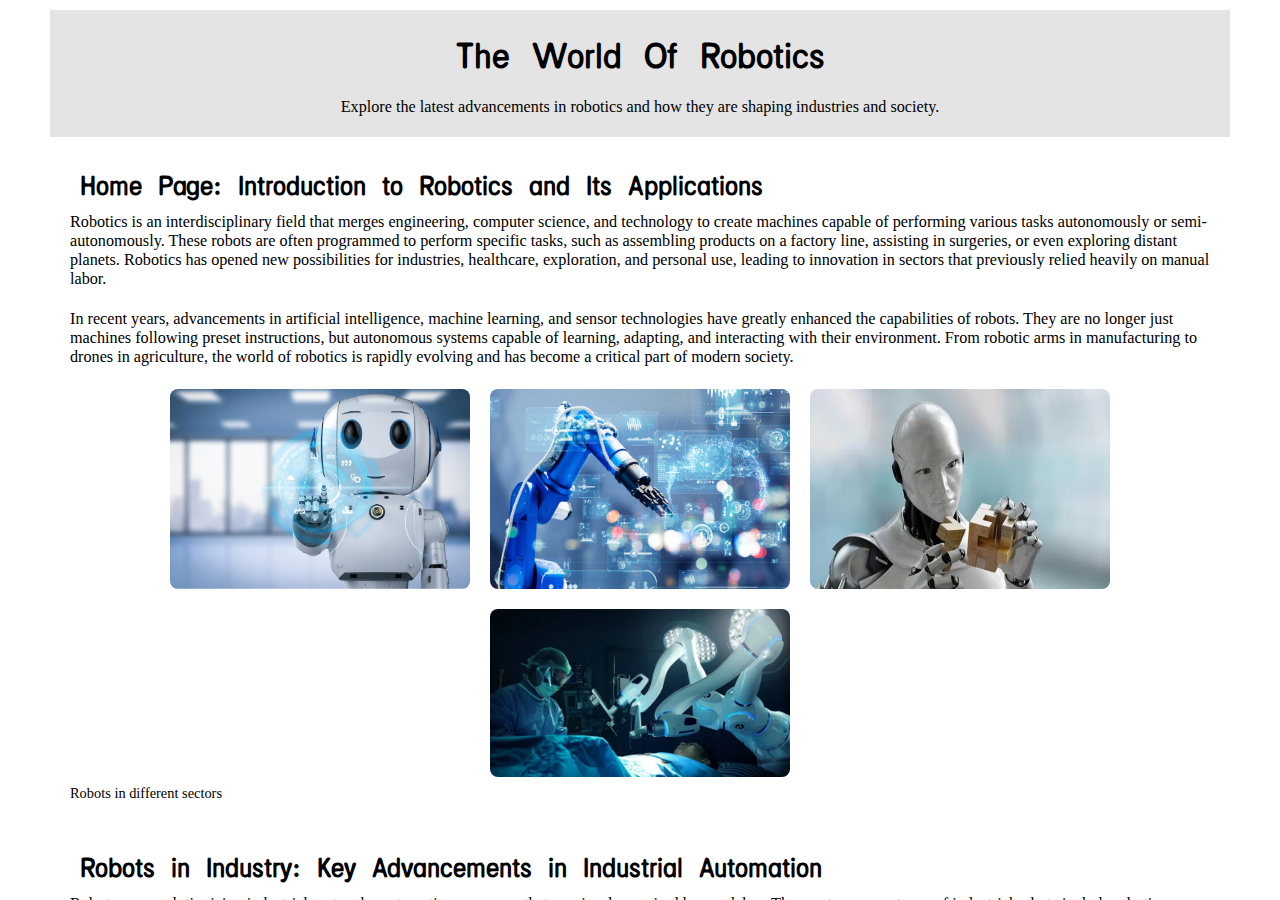
<file: TheWorldOfRobotics/index.html>
<!DOCTYPE html>
<html lang="en" dir="ltr">
	<head>
		<title>The World Of Robotics</title>
		<meta charset="utf-8">
		<meta name="viewport" content="width=device-width, initial-scale=1.0, minimum-scale=1.0, maximum-scale=1.0, user-scalable=no, interactive-widget=resizes-content">
		<link rel="stylesheet" href="css/main.css">
	</head>
	<body>
		<div id="main-container">
			<div id="header-section">
				<h1>The World Of Robotics</h1>
				<p>Explore the latest advancements in robotics and how they are shaping industries and society.</p>
			</div>
			
			<div class="content-section">
				<h2>Home Page: Introduction to Robotics and Its Applications</h2>
				<p>Robotics is an interdisciplinary field that merges engineering, computer science, and technology to create machines capable of performing various tasks autonomously or semi-autonomously. These robots are often programmed to perform specific tasks, such as assembling products on a factory line, assisting in surgeries, or even exploring distant planets. Robotics has opened new possibilities for industries, healthcare, exploration, and personal use, leading to innovation in sectors that previously relied heavily on manual labor.</p>
				<br>
				<p>In recent years, advancements in artificial intelligence, machine learning, and sensor technologies have greatly enhanced the capabilities of robots. They are no longer just machines following preset instructions, but autonomous systems capable of learning, adapting, and interacting with their environment. From robotic arms in manufacturing to drones in agriculture, the world of robotics is rapidly evolving and has become a critical part of modern society.</p>
				<div class="img-section">
					<img src="img/img1.webp">
					<img src="img/img2.webp">
					<img src="img/img3.avif">
					<img src="img/img4.webp">
					<div>Robots in different sectors</div>
				</div>
			</div>

			<div class="content-section">
				<h2>Robots in Industry: Key Advancements in Industrial Automation</h2>
				<p>Robots are revolutionizing industrial sectors by automating processes that previously required human labor. The most common types of industrial robots include robotic arms, which are widely used in the automotive, electronics, and consumer goods industries. These machines can perform tasks with precision, speed, and endurance beyond human capabilities, such as welding, painting, assembling, and packaging.</p>
				<br>
				<p>In addition to reducing production time and costs, industrial robots can work in hazardous environments where human safety might be at risk, such as in handling toxic materials or working in extreme temperatures. As the demand for mass production grows, robots are becoming essential for maintaining the pace and quality required in modern manufacturing. The future of industrial robots includes increased collaboration between robots and humans, with robots assisting workers in complex tasks that require high-level decision-making.</p>
				<div class="img-section">
					<img src="img/img5.webp">
					<img src="img/img6.jpg">
					<img src="img/img7.jpg">
					<img src="img/img8.webp">
					<div>Industrial robots at work</div>
				</div>
			</div>

			<div class="content-section">
				<h2>Humanoid Robots: Overview of Humanoid Robots and Their Capabilities</h2>
				<p>Humanoid robots are robots designed to resemble and mimic human behavior, both in appearance and functionality. These robots are capable of performing tasks traditionally reserved for humans, such as assisting in healthcare, customer service, and education. The defining characteristic of humanoid robots is their ability to interact with humans in a natural and intuitive way, using advanced algorithms for speech recognition, facial expression interpretation, and decision-making.</p>
				<br>
				<p>Some of the most well-known humanoid robots include robots like ASIMO, Sophia, and Atlas, which have been designed for various purposes, from assisting the elderly and disabled to performing dangerous tasks in disaster-stricken areas. Humanoid robots are also becoming an integral part of research and development, where they help scientists better understand human cognition, biomechanics, and social interaction. With continued advancements in artificial intelligence and robotics, humanoid robots are expected to become more autonomous, capable of learning from experience, and performing increasingly complex tasks in the future.</p>
				<div class="img-section">
					<img src="img/img9.png">
					<img src="img/img10.png">
					<img src="img/img11.webp">
					<img src="img/img12.jpeg">
					<div>Humanoid robot interacting withpeople</div>
				</div>
			</div>

			<div class="content-section">
				<h3>Key Points in Robotics</h3>
				<br>
				<ol>
					<li>Robotics is an interdisciplinary field involving engineering, computer science, and technology.</li>
					<li>Robots are used in various sectors like healthcare, industry, and space exploration.</li>
					<li>Industrial robots automate processes and improve productivity and safety in industries.</li>
					<li>Humanoid robots can perform tasks similar to humans and interact naturally with people.</li>
					<li>Advances in Al and machine learning are making robots more autonomous and adaptive.</li>
				</ol>
				<br>
				<table>
					<tr>
						<th>Category</th>
						<th>Description</th>
						<th>Key Example</th>
						<th>Application</th>
					</tr>
					<tr>
						<td>Industrial Robots</td>
						<td>Robots that automate industrial tasks like welding, assembling, and packaging.</td>
						<td>Robotic Arm</td>
						<td>Automotive and manufacturing industries.</td>
					</tr>
					<tr>
						<td>Humanoid Robots</td>
						<td>Robots designed to mimic human behavior and interact with humans.</td>
						<td>Sophia</td>
						<td>Healthcare, customer service, and research.</td>
					</tr>
					<tr>
						<td>Autonomous Robots</td>
						<td>Robots capable of performing tasks with little to no human intervention.</td>
						<td>Self-Driving Car</td>
						<td>Transport, logistics, and military.</td>
					</tr>
					<tr>
						<td>Exploratory Robots</td>
						<td>Robots used in space exploration and deep-sea research.</td>
						<td>Rover</td>
						<td>NASA's Mars exploration.</td>
					</tr>
				</table>
				<br>
				<h3>Conclusion</h3>
				<br>
				<p>The world of robotics continues to evolve, with advancements in technology paving the way for robots to take on more complex and varied roles in our daily lives. As these machines become more integrated into society, they hold the potential to enhance our capabilities, improve efficiency, and ultimately change the way we live and work.</p>
			</div>

			<div id="footer-section">
				<hr>
				<br>
				<p>For more information on neuroscience, visit <a href="https://www.brainfacts.org/" target="_blank">BrainFacts.org</a>.</p>
				<br>
				<hr>
			</div>
		</div>
	</body>
</html>
</file>
<file: Calculator/css/main.css>
:root {
	--font-size: 18px;
	--sidebar-width: calc(var(--font-size) * 15);
	--sidebar-hidden-width: calc(var(--font-size) * 1.8);
	--cal-color-scrollbar: #aaaaaa;
	--cal-color1: #54aeb3;
	--cal-color2: #131313;
	--cal-color3: #888888;
	--cal-color4: #898989;
	--cal-color5: #777777;
	--cal-color6: #f3f3f3;
	--cal-color7: #232323;
	--cal-color8: #ffffff;
	--cal-color9: #aaaaaa;
	--cal-color10: #000000;
	--cal-color11: #434343;
	--cal-color12: #e2e2e2;
	--cal-color13: #ffffff;
	--cal-color14: #aaffff;
	--cal-color15: #34e151;
	--cal-color16: #57beda;
	--cal-color17: #20a0c3;
}

* {
	margin: 0;
	padding: 0;
	box-sizing: border-box;
	user-select: none;
}

html {
	font-size: var(--font-size);
}

html, body {
	width: 100%;
	height: 100%;
	height: 100svh;
}

body {
	background-color: var(--cal-color9);
}

#main-container {
	position: absolute;
	margin-inline: auto;
	top: 0;
	left: 0;
	right: 0;
	width: 100%;
	height: 100%;
	max-width: 900px;
	overflow: hidden;
	box-shadow: 0 0 5px #000;
}

#sidebar-container {
	position: absolute;
	top: 0;
	left: 0;
	width: var(--sidebar-width);
	height: 100%;
	background-color: var(--cal-color2);
	display: flex;
	flex-direction: column;
	z-index: 1;
	transition: transform 0.1s linear;
	box-shadow: 0 2px 5px #000;
}

#frame-container {
	position: relative;
	top: 0;
	left: 0;
	width: 100%;
	height: 100%;
	isolation: isolate;
}

#sidebar-container > div {
	position: relative;
	top: 0;
	left: 0;
	width: 100%;
}

#sidebar-container > div:first-child {
	padding: 0.2rem;
	height: fit-content;
	display: flex;
	border-bottom: 2px solid var(--cal-color3);
}

#sidebar-container > div:first-child h1 {
	position: relative;
	top: 0;
	left: 0;
	width: 100%;
	height: var(--sidebar-hidden-width);
	font-size: 1.5rem;
	text-align: center;
	font-family: 'Gill Sans', 'Gill Sans MT', Calibri, 'Trebuchet MS', sans-serif;
	background-image: linear-gradient(40deg, var(--cal-color4) 10%, var(--cal-color5), var(--cal-color6) 90%);
	-webkit-text-fill-color: transparent;
	background-clip: text;
	transition: transform 0.2s linear;
}

#sidebar-toogle-btn {
	position: relative;
	top: 0;
	left: 0;
	height: var(--sidebar-hidden-width);
	aspect-ratio: 1 / 1;
	background-color: var(--cal-color9);
	background-image: url(../res/img/down-arrow.png);
	background-position: center center;
	background-repeat: no-repeat;
	background-size: 80% 80%;
	filter: invert(100%);
	transform: rotate(90deg) scale(0.8);
	transition: transform 0.2s linear;
	border-radius: 0.2rem;
}

#sidebar-toogle-btn input {
	-webkit-appearance: none;
	appearance: none;
	position: absolute;
	top: 0;
	left: 0;
	width: 100%;
	height: 100%;
	cursor: pointer;
}

#sidebar-container > div:last-child {
	padding-block: 0.5rem;
	flex-grow: 1;
	overflow-x: hidden;
	overflow-y: auto;
	scrollbar-width: thin;
	scrollbar-color: var(--cal-color-scrollbar) transparent;
}

#sidebar-container .btn {
	position: relative;
	margin-top: 0.2rem;
	padding-block: 0.2rem;
	padding-inline: 0.6rem;
	top: 0;
	left: 0;
	width: 100%;
	height: 2rem;
	background-color: var(--cal-color7);
	font-size: 1.5rem;
	color: var(--cal-color8);
	font-family: 'Gill Sans', 'Gill Sans MT', Calibri, 'Trebuchet MS', sans-serif;
	cursor: pointer;
	font-size: 1.2rem;
	transition: background-color 0.2s linear, transform 0.2s linear;
}

#sidebar-container .btn.active {
	background-color: var(--cal-color9);
	color: var(--cal-color10);
}

#frame-container .frame {
	position: absolute;
	top: 0;
	left: var(--sidebar-hidden-width);
	width: calc(100% - var(--sidebar-hidden-width));
	height: 100%;
	container: calculator-frame / inline-size;
	background-color: var(--cal-color9);
}

#frame-container .frame.hide {
	opacity: 0;
	pointer-events: none;
}

#frame-container .frame > div {
	position: absolute;
	top: 0;
	left: 0;
	width: 100%;
	height: 100%;
	display: flex;
	flex-direction: column;
}

#frame-container .frame > div > h1 {
	position: relative;
	padding: 0.5rem;
	top: 0;
	left: 0;
	width: 100%;
	color: var(--cal-color11);
	font-size: 1.8rem;
	text-align: center;
	font-family: 'Gill Sans', 'Gill Sans MT', Calibri, 'Trebuchet MS', sans-serif;
}

#frame-container .frame > div > div {
	position: relative;
	top: 0;
	left: 0;
	width: 100%;
	height: 100%;
	flex-grow: 1;
	overflow-x: hidden;
	overflow-y: auto;
}

@scope (#sidebar-container:has( input:checked)) {
	:scope {
		transform: translateX(calc(-100% + var(--sidebar-hidden-width)));
		box-shadow: none !important;
	}

	:scope > div:first-child {
		border-bottom: none !important;
	}

	:scope h1 {
		transform: translateX(-100%);
	}

	#sidebar-toogle-btn {
		left: 0.2rem;
		top: 0.2rem;
		transform: rotate(-90deg) scale(0.8);
	}

	:scope .btn {
		transform: translateX(-100%);
		pointer-events: none;
	}
}

@scope (#simple-frame) {
	#simple-answer-display {
		position: relative;
		margin-top: 2rem;
		padding-inline: 0.5rem;
		padding-block: 0.2rem;
		top: 0;
		left: 50%;
		width: clamp(200px, 100%, 600px);
		height: fit-content;
		transform: translateX(-50%);
		font-size: 1.3rem;
		font-family: 'Gill Sans', 'Gill Sans MT', Calibri, 'Trebuchet MS', sans-serif;
		color: var(--cal-color10);
		text-align: center;
	}

	.card-container {
		position: relative;
		padding-top: 0.2rem;
		padding-inline: 0.5rem;
		top: 0;
		left: 50%;
		width: clamp(200px, 100%, 600px);
		height: fit-content;
		transform: translateX(-50%);
		display: grid;
		grid-template-columns: 10rem auto;
		align-content: center;
		align-items: center;
	}

	.card-container > div, .card-container input {
		position: relative;
		margin-top: 0.2rem;
		top: 0;
		left: 0;
		padding: 0.4rem;
		height: fit-content;
		font-size: 1.2rem;
		font-family: 'Gill Sans', 'Gill Sans MT', Calibri, 'Trebuchet MS', sans-serif;
		border: 2px solid rgba(0, 0, 0, 0.6);
		color: var(--cal-color10);
		border-radius: 0.2rem;
	}

	.card-container > div:not(.radio-cont) {
		background-color: var(--cal-color12);
		text-align: right;
	}

	.radio-cont {
		min-height: 100%;
		margin-left: 0.2rem;
		display: flex;
		justify-content: space-evenly;
		background-color: var(--cal-color13);
	}

	.radio-cont span {
		margin-inline: 0.2rem;
		display: block;
		position: relative;
	}

	.radio-cont span div {
		position: relative;
		padding-inline: 0.5rem;
		top: 0;
		left: 0;
		width: 100%;
		height: 100%;
		display: flex;
		align-items: center;
		border-radius: 0.2rem;
		border: 2px solid transparent;
		background-color: var(--cal-color12);
	}

	.radio-cont span input {
		position: absolute;
		margin: 0;
		top: 0;
		left: 0;
		width: 100%;
		height: 100%;
		opacity: 0;
		cursor: pointer;
	}

	.radio-cont span div:has( + input:checked) {
		background-color: var(--cal-color14);
		border: 2px solid #000;
	}

	.card-container input {
		margin-left: 0.2rem;
		background-color: var(--cal-color13);
	}

	button {
		position: relative;
		margin-top: 0.2rem;
		top: 0;
		left: 50%;
		padding: 0.4rem;
		height: fit-content;
		font-size: 1.2rem;
		font-family: 'Gill Sans', 'Gill Sans MT', Calibri, 'Trebuchet MS', sans-serif;
		border: 2px solid rgba(0, 0, 0, 0.6);
		color: var(--cal-color10);
		transform: translateX(-50%);
		background-color: var(--cal-color14);
		cursor: pointer;
		border-radius: 0.2rem;
	}
}

@scope (#normal-frame) {
	:scope > div {
		position: relative;
		margin-top: 1.5rem;
		padding: 0.6rem;
		top: 0;
		left: 50%;
		width: 100%;
		height: fit-content;
		max-width: 600px;
		transform: translateX(-50%);
	}

	:scope > div h1 {
		position: relative;
		margin-bottom: 1rem;
		top: 0;
		left: 0;
		width: 100%;
		height: fit-content;
		color: var(--cal-color7);
		font-size: 1.5rem;
		text-align: right;
		font-family: 'Gill Sans', 'Gill Sans MT', Calibri, 'Trebuchet MS', sans-serif;
	}

	:scope > div > div {
		position: relative;
		padding-block: 0.5rem;
		top: 0;
		left: 0;
		width: 100%;
		height: fit-content;
		display: grid;
		grid-template-columns: repeat(4, 25%);
		gap: 0.4rem;
	}

	.btn {
		position: relative;
		top: 0;
		left: 0;
		width: 100%;
		height: 2rem;
		background-color: var(--cal-color8);
		border-radius: 0.2rem;
		cursor: pointer;
		color: var(--cal-color7);
		font-size: 1.3rem;
		text-align: center;
		font-family: 'Gill Sans', 'Gill Sans MT', Calibri, 'Trebuchet MS', sans-serif;
		font-weight: 900;
		display: grid;
		place-items: center;
		border: 2px solid transparent;
	}

	.backspace {
		background-image: url(../res/img/backspace.png);
		background-size: auto 80%;
		background-position: center center;
		background-repeat: no-repeat;
	}

	.bg-green {
		background-color: var(--cal-color15);
	}

	.bg-blue {
		background-color: var(--cal-color16);
	}

	.bg-deep-blue {
		background-color: var(--cal-color17);
	}

	.spec {
		filter: invert(100%);
	}

	.btn.active {
		filter: brightness(80%);
	}

	@media (hover: hover) {
		.btn:hover {
			filter: brightness(90%);
			border-color: #000000;
		}
	}
}

@container calculator-frame (max-width: 300px) {
	@scope (#simple-frame) {
		.card-container {
			grid-template-columns: 100%;
			justify-items: center;
		}
	}
}

@media screen and (max-width: 500px) {
	:root {
		--font-size: 12px;
	}
}

@media (hover: hover) {
	#sidebar-container .btn:not(.active):hover {
		background-color: hsl(from var(--cal-color7) h s calc(l * 2));
	}
}

@media (hover: none) {
	.btn {
		-webkit-tap-highlight-color: transparent;
	}
}
</file>
<file: ChatBotUsingGoogleAIStudio_Gemini/css/main.css>
:root {
	--background-color: #007693;
}

* {
	margin: 0;
	padding: 0;
	box-sizing: border-box;
}

@font-face {
	font-family: GlacialIndifference;
	src: url(../data/font/GlacialIndifference-Regular.otf);
}

@keyframes chat-bubble {
	from {
		transform: translateY(-10%);
		opacity: 0;
	}

	to {
		transform: translateY(0);
		opacity: 1;
	}
}

html {
	font-size: 18px;
}

html, body {
	width: 100%;
	height: 100%;
	height: 100svh;
}

body {
	background-color: var(--background-color);
}

#main-container {
	position: absolute;
	margin-inline: auto;
	top: 0;
	left: 0;
	right: 0;
	width: 100%;
	height: 100%;
	background-color: var(--background-color);
	display: flex;
	flex-direction: column;
}

#main-container > div {
	position: relative;
	top: 0;
	left: 0;
	width: 100%;
	height: auto;
}

#sender-selection-container {
	& {
		padding: 0.5rem;
		display: flex;
		flex-direction: row;
		justify-content: center;
		gap: 0.5rem;
		box-shadow: 0 0 5px #000000;
		z-index: 1;
	}

	.sender {
		--size: clamp(1.5rem, 8vw, 2.5rem);
		position: relative;
		padding-block: 0.2rem;
		padding-inline: 0.5rem;
		top: 0;
		left: 0;
		width: var(--size);
		height: var(--size);
		background-position: center center;
		background-repeat: no-repeat;
		background-size: 100% 100%;
		transition: transform 0.1s linear;
		border-radius: 50%;
		opacity: 0.4;
	}

	.sender:first-child {
		background-image: url(../data/img/profile_1.png);
	}

	.sender:last-child {
		background-image: url(../data/img/profile_2.jpg);
	}

	input {
		-webkit-appearance: none;
		appearance: none;
		position: absolute;
		top: 0;
		left: 0;
		width: 100%;
		height: 100%;
		outline: none;
		pointer-events: none;
	}

	.sender:has(input:checked) {
		transform: scale(1.1);
		opacity: 1;
		box-shadow: 0 0 5px #000000;
	}
}

#chat-content-container {
	& {
		flex-grow: 1;
		background-image: url(../data/img/chat-background.jpg);
		background-repeat: repeat;
		background-size: cover;
	}

	#chat-content {
		position: absolute;
		margin-inline: auto;
		padding: 0.5rem;
		top: 0;
		left: 0;
		right: 0;
		width: 100%;
		height: 100%;
		max-width: 1200px;
		overflow-x: hidden;
		overflow-y: auto;
		scrollbar-width: thin;
		scrollbar-color: #82cfe4 transparent;
		scroll-behavior: smooth;
	}

	.message-box {
		position: relative;
		margin-block: 1rem;
		padding: 0.5rem;
		top: 0;
		left: 0;
		width: 100%;
		background-color: rgba(38, 128, 255, 1);
		border-radius: 0.5rem;
		box-shadow: 0 0 2px #000000;
		animation: chat-bubble 0.2s ease 1;
	}

	.time {
		margin-block: 0.2rem;
		color: #ffffff;
		font-size: clamp(0.6rem, 2vw, 0.8rem);
		font-family: GlacialIndifference;
	}

	.message {
		margin-block: 0.2rem;
		color: #ffffff;
		font-size: clamp(0.8rem, 2vw, 1rem);
		font-family: GlacialIndifference;
	}

	.message-box.second {
		max-width: 500px;
		margin-left: auto;
		right: 0;
		background-color: rgba(35, 215, 255, 1);
	}

	.message-box.second .message {
		text-align: right;
	}
}

#chat-controls-container {
	& {
		padding: 0.5rem;
		height: fit-content;
		display: flex;
		gap: 0.5rem;
		justify-content: center;
		box-shadow: 0 0 5px #000000;
		z-index: 1;
	}

	input {
		position: relative;
		padding: 0.5rem;
		top: 0;
		left: 0;
		max-width: 1100px;
		background-color: #81e4ff;
		color: #000000;
		font-size: clamp(0.7rem, 2vw, 1rem);
		font-family: GlacialIndifference;
		border: none;
		outline: none;
		flex-grow: 1;
		border-radius: 0.5rem;
		border: 2px solid #000000;
		transition: border-color 0.3s linear, background-color 0.3s linear, color 0.3s linear;
	}

	input:focus {
		background-color: #efefef;
		color: #232323;
		border-color: #adadad;
	}

	button {
		-webkit-appearance: none;
		appearance: none;
		position: relative;
		top: 0;
		left: 0;
		height: 100%;
		aspect-ratio: 2 / 1;
		background-color: #81e4ff;
		flex-shrink: 0;
		cursor: pointer;
		border: none;
		outline: none;
		border-radius: 0.5rem;
		background-image: url(../data/img/paper-plane.png);
		background-repeat: no-repeat;
		background-position: center center;
		background-size: auto 80%;
		transition: background-color 0.3s linear;
		border: 2px solid #000000;
	}

	button:hover {
		background-color: #e4e4e4;
	}
}

#resources {
	display: none;
}
</file>
<file: LearnJava/res/css/main.css>
:root {
	--background-color: #000000;
}

@font-face {
	font-family: CampenoRoundedVintage;
	src: url('../font/CampenoRoundedVintage.otf');
}

@keyframes fade-in {
	0% {
		transform: translateY(30%) rotateY(-20deg);
		opacity: 0;
	}

	100% {
		transform: translateY(0) rotateY(20deg);
		opacity: 1;
	}
}

@keyframes bg-anim {
	0% {
		background-position: 0 center;
	}

	50% {
		background-position: 100% center;
	}

	100% {
		background-position: 0 center;
	}
}

* {
	margin: 0;
	padding: 0;
	box-sizing: border-box;
	user-select: none;
}

html {
	font-size: 18px;
}

html, body {
	width: 100%;
	height: 100%;
	height: 100svh;
}

body {
	background-color: var(--background-color);
	overflow-x: hidden;
}

#module-container {
	position: absolute;
	top: 0;
	left: 30%;
	width: 70%;
	height: 100%;
	max-width: 900px;
	min-width: 320px;
}

#main-container {
	position: absolute;
	padding: 20px;
	top: 50%;
	left: 50%;
	width: 100%;
	height: 100%;
	max-width: 900px;
	min-width: 320px;
	transform: translate(-50%, -50%);
}

.fade-in-items.play {
	animation: fade-in 1.5s linear 1;
}

h1 {
	color: #ffffff;
	text-align: center;
	font-family: CampenoRoundedVintage;
	margin-top: 30px;
	font-size: 1.5rem;
}

div {
	font-family: CampenoRoundedVintage;
	color: #ffffff;
	text-align: center;
}

#content {
	position: absolute;
	padding: 20px;
	top: 0;
	left: 0;
	width: 50%;
	height: 100%;
	overflow-y: auto;
	overflow-x: hidden;
	display: flex;
	flex-direction: column;
	justify-content: center;
	gap: 20px;
	perspective: 700px;
}

.fade-in-items {
	transform: rotateY(20deg);
}

#intro-content {
	background-image: linear-gradient(20deg, #f0f, #0ff);
	background-position: 100% center;
	background-size: 200% 200%;
	background-repeat: no-repeat;
	animation: bg-anim 15s linear infinite;
	-webkit-text-fill-color: transparent;
	background-clip: text;
}

#loader {
	position: fixed;
	top: 0;
	left: 0;
	width: 100%;
	height: 100%;
	background-color: #000000;
	transition: opacity 0.3s linear;
}

#loader.hide {
	pointer-events: none;
	opacity: 0;
}

@media screen and (max-width: 600px) {
	html {
		font-size: 20px;
	}

	#module-container, #content {
		left: 0;
		width: 100%;
	}

	#content {
		background-color: rgba(0, 0, 0, 0.6);
	}
}

/* @media (hover: hover) {
	#nxt-btn:hover {
		background-color: #ff88ff;
	}
} */

::-webkit-scrollbar {
	-webkit-appearance: none;
	appearance: none;
	width: 0px;
	height: 0px;
}

::-webkit-scrollbar-track {
	-webkit-appearance: none;
	appearance: none;
	background-color: #000000;
}

::-webkit-scrollbar-thumb {
	-webkit-appearance: none;
	appearance: none;
	background-color: #ffffff;
}
</file>
<file: NumberGuessing/css/main.css>
:root {
	--background-color: #cccffc;
}

* {
	margin: 0;
	padding: 0;
	box-sizing: border-box;
	user-select: none;
}

html {
	font-size: 18px;
}

html, body {
	width: 100%;
	height: 100%;
	height: 100svh;
}

body {
	background-color: var(--background-color);
}

#main-container {
	position: absolute;
	margin-inline: auto;
	top: 0;
	left: 0;
	right: 0;
	width: 100%;
	height: 100%;
	max-width: 900px;
	background-color: var(--background-color);
	display: flex;
	flex-direction: column;
	justify-content: center;
	align-items: center;
}

h1 {
	margin: 1rem;
	color: #fff;
	font-size: 2rem;
	text-shadow: 0 0 4px rgba(0, 0, 0, 0.6);
}

h2 {
	color: #222;
	font-size: 1.2rem;
}

div {
	display: flex;
	gap: 0.7rem;
}

input {
	padding: 0.5rem;
	font-size: 1.3rem;
	border-radius: 0.3rem;
	border: none;
	box-shadow: 0 0 3px #000;
}

button {
	padding: 0.5rem;
	font-size: 1.3rem;
	cursor: pointer;
	border-radius: 0.3rem;
	border: none;
	box-shadow: 0 0 3px #000;
	background-color: #fff;
}

p {
	font-size: 1.3rem;
	height: 1.2rem;
	color: tomato;
}
</file>
<file: pr24113101_WebsiteAssignment-Q1/styles/style.css>
:root {
	--font-size: 16px;
	--scrollbar-color: #000000;
	--scrollbar-hvr-color: #333333;
	--background-color: #fdefef;
}

@font-face {
	font-family: KoreanCalligraphy;
	src: url(../font/KoreanCalligraphy-EpY9.ttf);
}

@font-face {
	font-family: Hayamichi;
	src: url(../font/Hayamichi-ow73q.ttf);
}

@font-face {
	font-family: Aileron;
	src: url(../font/Aileron-Light.otf);
}

@font-face {
	font-family: MinnePetat;
	src: url(../font/MinnePetat-OV40d.ttf);
}

* {
	margin: 0;
	padding: 0;
	box-sizing: border-box;
}

html {
	font-size: var(--font-size);
}

html, body {
	width: 100%;
	height: 100%;
	height: 100svh;
}

body {
	background-color: var(--background-color);
}

#main-container {
	position: absolute;
	top: 0;
	left: 0;
	width: 100%;
	height: 100%;
	background-color: var(--background-color);
	display: flex;
	flex-direction: column;
}

.middle-content {
	padding-inline: min(200px, 10vw);
}

nav {
	position: relative;
	padding: 0.4rem;
	top: 0;
	left: 0;
	width: 100%;
	height: fit-content;
	box-shadow: 0 5px 4px rgba(0, 0, 0, 0.4);
	z-index: 100;
}

nav div:has( + div) {
	--size: clamp(30px, 20vh, 60px);
	position: relative;
	top: 0;
	left: 0;
	width: var(--size);
	height: var(--size);
	background-image: url(../img/nav-img.png);
	background-size: 100% 100%;
	background-position: center center;
	background-repeat: no-repeat;
}

nav div:not(:has( + div)) {
	position: relative;
	padding: 0.5rem;
	top: 0;
	left: 0;
	width: 100%;
	height:fit-content;
	font-family: 'KoreanCalligraphy', 'Hayamichi', KoreanCalligraphy;
	font-size: 1.2rem;
}

#main-content {
	position: relative;
	top: 0;
	left: 0;
	width: 100%;
	background-color: var(--background-color);
	flex-grow: 1;
	overflow-x: hidden;
	overflow-y: auto;
	scrollbar-color: var(--scrollbar-color) transparent;
	scrollbar-width: thin;
}

#header-text {
	position: relative;
	top: 0;
	left: 0;
	width: 100%;
	height: 100%;
}

section {
	position: relative;
	padding: 2rem;
	top: 0;
	left: 0;
	width: 100%;
	height: fit-content;
	min-height: 100%;
	display: flex;
	flex-direction: column;
	justify-content: center;
}

@scope (#first-section) {
	h1 {
		position: relative;
		top: 0;
		left: 0;
		width: fit-content;
		height: fit-content;
	}

	h1::selection {
		-webkit-text-fill-color: #fff;
	}

	h1::-moz-selection {
		-webkit-text-fill-color: #fff;
	}

	p {
		position: relative;
		padding-block: 1.2rem;
		top: 0;
		left: 0;
		width: 100%;
		max-width: 640px;
		font-family: Aileron;
		font-size: min(calc(0.8rem + 5vw), 1.2rem);
	}
}

#headline-1 {
	color: #000000;
	font-family: Aileron;
	font-size: min(calc(1.3rem + 5vw), 5rem);
}

#headline-2 {
	font-family: MinnePetat;
	font-size: min(calc(1.5rem + 5vw), 6rem);
	background-image: url(../img/header2.jpg);
	background-position: center center;
	background-size: cover;
	background-repeat: no-repeat;
	-webkit-text-fill-color: transparent;
	background-clip: text;
	filter: drop-shadow(0 2px 3px rgba(0, 0, 0, 0.7));
}

#header-japan-txt {
	position: relative;
	padding-block: 0.5rem;
	padding-inline: 1.3rem;
	top: 0;
	left: 0;
	width: fit-content;
	font-size: 1rem;
	font-weight: 900;
	color: #f5a;
	background-image: linear-gradient(90deg, rgba(255, 180, 255, 0.3) 10%, rgba(180, 255, 255, 0.8) 30%, #f9d);
	border-radius: 2rem;
}

#header-hero {
	position: absolute;
	top: 0;
	right: calc(-1 * min(200px, 10vw));
	width: calc(100% + min(200px, 10vw) * 2);
	height: 100%;
}

#header-hero div {
	position: absolute;
	top: 50%;
	right: 0;
	height: calc(80% - 4rem);
	aspect-ratio: 3 / 2;
	transform: translateY(-50%);
	border-radius: 66% 0 0 66% / 100% 0 0 100%;
	background-image: url(../img/hero.jpg);
	background-size: cover;
	background-position: center center;
	background-repeat: no-repeat;
}

@scope (#second-section) {
	h1 {
		font-size: min(calc(1rem + 5vw), 4rem);
		font-family: Aileron;
	}

	p {
		margin-top: 2rem;
		font-size: min(calc(0.2rem + 5vw), 1.2rem);
		max-width: min(60%, 400px);
		font-family: Aileron;
	}
}

#category-card-cont {
	position: relative;
	top: 0;
	left: 0;
	width: 100%;
	height: fit-content;
	margin-top: 2rem;
	display: flex;
	flex-direction: row;
	gap: 1rem;
}

#category-card-cont > div {
	position: relative;
	top: 0;
	left: 0;
	width: 16.67%;
	height: fit-content;
}

#category-card-cont > div div {
	position: relative;
	top: 0;
	left: 0;
	width: 100%;
	aspect-ratio: 4 / 5;
	border-radius: 50% 50% 50% 50% / 40% 40% 40% 40%;
	background-position: center center;
	background-repeat: no-repeat;
	background-size: cover;
}

#category-card-cont > div:nth-child(1) div {
	background-image: url(../img/cat1.jpg);
}

#category-card-cont > div:nth-child(2) div {
	background-image: url(../img/cat2.avif);
}

#category-card-cont > div:nth-child(3) div {
	background-image: url(../img/cat3.webp);
}

#category-card-cont > div:nth-child(4) div {
	background-image: url(../img/cat4.webp);
}

#category-card-cont > div:nth-child(5) div {
	background-image: url(../img/cat5.webp);
}

#category-card-cont > div:nth-child(6) div {
	background-image: url(../img/cat6.jpeg);
}

#category-card-cont > div p {
	margin-top: 0.6rem;
	margin-bottom: 1rem;
	font-size: min(calc(0.2rem + 5vw), 1rem);
	font-family: Aileron;
	text-align: center;
	max-width: 100%;
}

@media screen and (max-width: 1200px) {
	#header-hero div {
		border-radius: 50% 0 0 50% / 50% 0 0 50%;
		aspect-ratio: 1 / 1;
	}
}

@media screen and (max-width: 950px) {
	#category-card-cont {
		flex-wrap: wrap;
		align-items: center;
		justify-content: center;
	}

	#category-card-cont > div {
		width: 30%;
	}
}

@media screen and (max-width: 640px) {
	:root {
		--font-size: 14px;
	}

	.middle-content {
		padding-inline: 20px;
	}

	section {
		justify-content: flex-start;
	}

	@scope (#first-section) {
		h1 {
			width: 100%;
			font-size: min(calc(2rem + 8vw), 5rem) !important;
			text-align: center;
		}

		p {
			text-align: center;
			font-size: min(calc(0.5rem + 5vw), 1.3rem) !important;
		}
	}

	#header-japan-txt {
		margin-inline: auto;
		right: 0;
	}

	#header-hero {
		right: -20px;
		width: calc(100% + 40px);
	}

	#header-hero div {
		top: 100%;
		transform: translateY(-100%);
		height: calc(50% - 4rem);
	}

	@scope (#second-section) {
		p {
			max-width: 100%;
			font-size: min(calc(1rem + 5vw), 1.5rem) !important;
		}
	}

	#category-card-cont > div {
		width: 40%;
	}
}

@media screen and (max-width: 360px) {
	:root {
		--font-size: 10px;
	}

	.middle-content {
		padding-inline: 5px;
	}

	#header-hero {
		right: -5px;
		width: calc(100% + 10px);
	}

	#category-card-cont > div {
		margin-top: 2rem;
		width: 70%;
	}

	#category-card-cont > div div {
		border-radius: 2rem;
	}
}

::-webkit-scrollbar {
	-webkit-appearance: none;
	appearance: none;
	width: 0.5rem;
}

::-webkit-scrollbar-track {
	-webkit-appearance: none;
	appearance: none;
	background-color: transparent;
}

::-webkit-scrollbar-thumb {
	-webkit-appearance: none;
	appearance: none;
	background-color: var(--scrollbar-color);
}

::-webkit-scrollbar-thumb:hover {
	background-color: var(--scrollbar-hvr-color);
}

::-moz-selection {
	background-color: #f0f;
	color: #0ff;
}

::selection {
	background-color: #f0f;
	color: #fff;
}
</file>
<file: SathishShan'sDeveloper'sJourney/css/root.css>
:root {
	--left-nav-size: 2rem;
	--background: #000000;
	--scrollbar: #ffffff;
	--loader-bg: #000000;
	--loader-spinner: #ffffff;
	--start-btn: #000000;
	--start-btn-text: #ffffff;
	--text-v1: #ffffff;
	--text-v2: #1aff5b;
}

@keyframes spinner {
	to { transform: rotate(360deg); }
}

@keyframes stretch_1 {
	50% { transform: rotate(180deg) translateX(10%) scale(1.1); }
	100% { transform: rotate(180deg) translateX(0) scale(1); }
}

@keyframes stretch_2 {
	50% { transform: translateX(10%) scale(1.1); }
	100% { transform: translateX(0) scale(1); }
}

@font-face {
	font-family: AileronLight;
	src: url(../data/font/Aileron-Light.otf);
}

@font-face {
	font-family: AileronRegular;
	src: url(../data/font/Aileron-Regular.otf);
}
</file>
<file: SathishShan'sDeveloper'sJourney/css/main.css>
* {
	margin: 0;
	padding: 0;
	box-sizing: border-box;
	user-select: none;
}

html {
	font-size: 18px;
}

html, body {
	width: 100%;
	height: 100%;
	height: 100svh;
}

body {
	background-color: var(--background);
}

#loader {
	position: absolute;
	top: 0;
	left: 0;
	width: 100%;
	height: 100%;
	background-color: var(--loader-bg);
	transition: opacity 0.2s linear;
	z-index: 201;
}

#loader.hide {
	opacity: 0;
	pointer-events: none;
}

 #loader > div {
	position: absolute;
	top: 0;
	left: 0;
	width: 100%;
	height: 100%;
	background-color: var(--loader-bg);
	display: grid;
	justify-items: center;
	align-content: center;
	transition: opacity 0.2s linear;
 }

 #loader > div:last-child {
	opacity: 0;
	pointer-events: none;
 }
 
 #loader.start > div:first-child {
	opacity: 0;
 }

 #loader.start > div:last-child {
	opacity: 1;
	pointer-events: all;
 }

#loader > div:first-child div:first-child, #loader > div:first-child div:nth-child(2) {
	position: relative;
	top: 0;
	left: 0;
	width: 100%;
	max-width: 800px;
	text-align: center;
	color: var(--text-v1);
	font-family: AileronRegular;
}

#loader > div:first-child div:first-child {
	font-size: clamp(0.6rem, 5vw, 2rem);
}

#loader > div:first-child div:nth-child(2) {
	font-size: clamp(0.6rem, 4vw, 1.2rem);
}

#loader > div:first-child div:last-child {
	--size: clamp(0.6rem, 4vw, 1.2rem);
	top: 0;
	left: 0;
	width: var(--size);
	height: var(--size);
	border-radius: 50%;
	border-width: calc(var(--size) * 0.2);
	border-style: solid;
	border-inline-color: var(--loader-spinner);
	border-block-color: transparent;
}

#loader:not(.hide) > div:first-child div:last-child {
	animation-name: spinner;
	animation-duration: 2s;
	animation-timing-function: ease-in-out;
	animation-iteration-count: infinite;
}

#start-btn {
	position: relative;
	padding: 0.5rem;
	top: 0;
	left: 0;
	width: fit-content;
	height: fit-content;
	background-color: var(--start-btn);
	color: var(--start-btn-text);
	font-family: AileronRegular;
	font-size: clamp(0.6rem, 4vw, 1.2rem);
	border: 0.2rem solid var(--start-btn-text);
	border-radius: 0.5rem;
	cursor: pointer;
}

#main-container {
	position: absolute;
	top: 0;
	left: 0;
	width: 100%;
	height: 100%;
	overflow-x: hidden;
	overflow-y: hidden;
	scrollbar-width: none;
	scrollbar-color: var(--scrollbar) transparent;
}

#main-container > div:first-child {
	position: absolute;
	margin-inline: auto;
	top: 0;
	left: 0;
	right: 0;
	width: 100%;
	height: fit-content;
	max-width: 1920px;
	perspective: 1200px;
}

#main-container > div:nth-child(2) {
	position: absolute;
	top: 0;
	right: 0;
	width: var(--left-nav-size);
	height: 100%;
	display: flex;
	justify-content: center;
	align-items: center;
	flex-direction: column;
	gap: calc(var(--left-nav-size) * 0.2);
}

#main-container > div:nth-child(2) div {
	position: relative;
	top: 0;
	left: 0;
	width: calc(var(--left-nav-size) * 0.5);
	height: calc(var(--left-nav-size) * 0.5);
	background-color: green;
	border-radius: 50%;
	cursor: pointer;
	border: calc(var(--left-nav-size) * 0.1) solid #ffffff;
	background-color: #000000;
	transition: background-color 0.4s linear, border-color 0.4s linear;
}

#main-container > div:nth-child(2) div.active {
	border-color: #ff00ff;
	background-color: #ffffff;
}

#cover-canvas {
	position: absolute;
	top: 0;
	left: 0;
	width: 100%;
	height: 100%;
	z-index: 200;
	pointer-events: none;
}

section {
	position: absolute;
	top: 0;
	left: 0;
	width: calc(100% - 2rem);
	height: 100svh;
	transition: transform 1s ease-in-out, opacity 1s ease-in-out;
	overflow: hidden;
}

section.hide {
	transform: scale(0);
	opacity: 0;
	pointer-events: none;
}

section:not(.hide) + section.hide {
	transform: scale(5);
}

section:last-child.hide {
	transform: scale(5);
}
</file>
<file: SathishShan'sDeveloper'sJourney/css/hero-section.css>
#hero-section {
	& {
		padding: 0.5rem;
	}

	div {
		position: relative;
		margin-inline: auto;
		top: 0;
		left: 0;
		right: 0;
		width: 100%;
		max-width: 800px;
		height: 100%;
		overflow: hidden;
		display: flex;
		flex-direction: column;
		justify-content: center;
	}

	h1, h2, p {
		color: var(--text-v1);
		font-family: AileronRegular;
	}

	p {
		text-align: center;
	}

	h1 {
		font-size: clamp(1rem, 5vw, 2rem);
	}

	h2 {
		margin-bottom: 1.5rem;
		font-size: clamp(0.7rem, 3vw, 1.2rem);
	}

	p {
		font-size: clamp(0.8rem, 2vw, 1rem);
	}
}
</file>
<file: SathishShan'sDeveloper'sJourney/css/skill-section.css>
#skill-section {
	& {
		display: flex;
		flex-direction: column;
	}

	& > div {
		position: relative;
		top: 0;
		left: 0;
		width: 100%;
	}

	& > div:first-child {
		height: fit-content;
	}

	& > div:first-child h1 {
		padding: 1rem;
		color: var(--text-v1);
		font-size: clamp(0.8rem, 5vw, 1.8rem);
		text-align: center;
		font-family: AileronRegular;
	}

	& > div:nth-child(2) {
		flex-grow: 1;
	}

	& > div:last-child {
		height: 4rem;
		padding-block: 1rem;
		padding-left: var(--left-nav-size);
		display: flex;
		justify-content: center;
		gap: 1rem;
	}

	& > div:last-child > div {
		position: relative;
		top: 0;
		left: 0;
		aspect-ratio: 2 / 1;
		height: var(--left-nav-size);
		flex-shrink: 0;
		cursor: pointer;
		background-image: url(../data/img/right-arrow.png);
		background-position: center center;
		background-repeat: no-repeat;
		background-size: auto 150%;
		filter: invert(100%);
		opacity: 1;
		transition: opacity 0.2s linear;
	}

	& > div:last-child > div:first-child {
		transform: rotate(180deg);
	}

	& > div:last-child > div:first-child {
		animation: stretch_1 0.5s ease infinite;
	}

	& > div:last-child > div:last-child {
		animation: stretch_2 0.5s ease infinite;
	}

	& > div:last-child > div.disable {
		animation: none;
		opacity: 0;
	}

	.card-container {
		position: absolute;
		padding-left: var(--left-nav-size);
		top: 0;
		left: 0;
		width: 100%;
		height: 100%;
		overflow: hidden;
	}

	.card-container > div {
		position: absolute;
		margin-block: auto;
		top: 0;
		bottom: 0;
		left: 0;
		width: 100%;
		height: 80%;
	}

	.card {
		position: absolute;
		top: 0;
		left: 0;
		width: 100%;
		height: 100%;
		flex-shrink: 0;
		container: skill-card / size;
		transition: transform 1s ease, opacity 1s ease;
	}

	.card.hide {
		transform: translateX(calc(-100% - var(--left-nav-size))) scale(0);
		opacity: 0;
		pointer-events: none;
	}
	
	.card:not(.hide) + .card.hide {
		transform: translateX(calc(100% + var(--left-nav-size))) scale(0);
	}
	
	.card:last-child.hide {
		transform: translateX(calc(100% + var(--left-nav-size))) scale(0);
	}

	.card > div {
		position: absolute;
		margin: auto;
		padding: 1rem;
		top: 0;
		bottom: 0;
		left: 0;
		right: 0;
		width: auto;
		height: 100%;
		aspect-ratio: 16 / 9;
		display: grid;
		align-items: center;
		align-content: center;
		gap: 1rem;
	}

	.card h1, .card p {
		padding: 0.5rem;
		text-align: center;
		color: var(--text-v1);
		font-family: AileronRegular;
	}

	.card h1 {
		font-size: clamp(1rem, 8vw, 1.5rem);
	}

	.card p {
		margin-inline: auto;
		right: 0;
		max-width: 500px;
		font-size: clamp(0.8rem, 5vw, 1.1rem);
	}

	.card .img-cont {
		position: absolute;
		top: 0;
		left: 0;
		width: 100%;
		height: 100%;
		-webkit-mask-image: url(../data/img/skill-mask.png);
		mask-image: url(../data/img/skill-mask.png);
		mask-size: 100% 100%;
		mask-position: center center;
		mask-type: luminance;
		mask-repeat: no-repeat;
		transition: transform 1s ease;
		opacity: 0.2;
		z-index: -1;
	}

	.card.hide .img-cont {
		transform: translateY(100%);
	}
	
	.card:not(.hide) + .card.hide .img-cont {
		transform: translateY(-100%);
	}
	
	.card:last-child.hide .img-cont {
		transform: translateY(-100%);
	}

	.card img {
		position: absolute;
		margin-inline: auto;
		top: 0;
		left: 0;
		right: 0;
		width: auto;
		height: 100%;
		max-width: 100%;
	}

	@media screen and (max-aspect-ratio: 1 / 1) {
		.card-container {
			flex-direction: column;
			justify-content: center;
		}

		.card-container > div {
			height: 40%;
		}
	}

	@container  skill-card (aspect-ratio <= 16 / 9) {
		.card > div {
			width: 100%;
			height: auto;
		}
	}
}
</file>
<file: SathishShan'sDeveloper'sJourney/css/contact-section.css>
#contact-section {
	& {
		display: flex;
		flex-direction: column;
	}

	& > div {
		position: relative;
		top: 0;
		left: 0;
		width: 100%;
	}

	& > div:first-child {
		padding-block: 1rem;
		height: fit-content;
	}

	& > div:first-child h1 {
		text-align: center;
		color: var(--text-v1);
		font-family: AileronRegular;
		font-size: clamp(1rem, 8vw, 1.5rem);
	}

	& > div:last-child {
		flex-grow: 1;
	}

	& > div:last-child > div {
		position: absolute;
		padding-left: var(--left-nav-size);
		top: 0;
		left: 0;
		width: 100%;
		height: 100%;
	}

	& > div:last-child {
		p {
			color: var(--text-v2);
			font-size: clamp(0.8rem, 5vw, 1.1rem);
		}

		input {
			outline: none;
			border: none;
			text-align: left;
			font-size: clamp(0.8rem, 5vw, 1.1rem);
			background-color: transparent;
			color: var(--text-v2);
			font-weight: 900;
		}
	}

	#contact-console {
		margin-inline: auto;
		padding-top: 2rem;
		right: 0;
		width: 100%;
		max-width: 500px;
	}
}
</file>
<file: SevenWondersOfTheWorld/css/main.css>
:root {
	--background-color: #ffffff;
	--header-width: 300px;
}

@font-face {
	font-family: CampenoRoundedVintage;
	src: url('../font/CampenoRoundedVintage.otf');
}

* {
	margin: 0;
	padding: 0;
	box-sizing: border-box;
	user-select: none;
}

html {
	font-size: 18px;
}

html, body {
	width: 100%;
	height: 100%;
	height: 100svh;
}

body {
	background-color: var(--background-color);
}

p {
	font-size: 0.9rem;
}

h1, h2, h3, th {
	font-family: CampenoRoundedVintage;
}

#main-container {
	position: absolute;
	padding: 10px;
	margin-inline: auto;
	top: 0;
	left: 0;
	right: 0;
	width: 100%;
	height: 100%;
	max-width: 1200px;
	overflow-x: hidden;
	overflow-y: auto;
}

#header-section {
	position: relative;
	padding: 20px;
	top: 0;
	left: 0;
	width: 100%;
	height: fit-content;
	background-color: #e4e4e4;
	text-align: center;
}

#header-img-cont {
	position: relative;
	top: 0;
	left: 0;
	width: 100%;
	height: auto;
	overflow-x: hidden;
	overflow-y: hidden;
}

#header-img-cont div {
	position: relative;
	top: 0;
	left: 0;
	width: fit-content;
	height: auto;
	display: flex;
	gap: 10px;
}

#header-img-cont div img {
	position: relative;
	top: 0;
	left: 0;
	width: auto;
	height: auto;
	max-height: 200px;
}

#header-title {
	position: relative;
	top: 0;
	left: 0;
	width: 100%;
	height: fit-content;
	font-size: 1.4rem;
	font-family: 'Gill Sans', 'Gill Sans MT', Calibri, 'Trebuchet MS', sans-serif;
	border-block: 3px solid #000000;
	letter-spacing: 0.8rem;
}

.conntent-section {
	position: relative;
	top: 0;
	left: 0;
	width: 100%;
	height: auto;
}

.conntent-section > p {
	text-align: center;
}

.conntent-section ul {
	margin-left: 60px;
	list-style-type: none;
}

.conntent-section ul li {
	margin-top: 30px;
}

.conntent-section ul li > p b {
	border-bottom: 2px solid #000;
}

.conntent-section ul li details {
	margin-top: 15px;
	margin-left: 30px;
}

#yt-iframe-cont {
	position: relative;
	margin-block: 40px;
	top: 0;
	left: 0;
	width: 100%;
	height: auto;
}

#yt-iframe-cont iframe {
	position: relative;
	top: 0;
	left: 50%;
	width: 90%;
	max-width: 600px;
	aspect-ratio: 5 / 3;
	transform: translateX(-50%);
}

#sum-table-cont {
	position: relative;
	margin-bottom: 30px;
	top: 0;
	left: 0;
	width: 100%;
	height: auto;
}

#sum-table-cont table {
	position: relative;
	top: 0;
	left: 50%;
	width: 90%;
	height: auto;
	max-width: 800px;
	border: 1px solid #000000;
	transform: translateX(-50%);
	border-spacing: 0;
}

#sum-table-cont table th, #sum-table-cont table td {
	padding: 5px;
	border: 1px solid #000000;
	text-align: center;
}

#sum-table-cont table td:nth-child(5n + 3){
	max-width: 300px;
}

#sum-table-cont table img {
	position: relative;
	top: 0;
	left: 0;
	width: clamp(80px, 100%, 300px);
	height: auto;
}

#sum-table-cont table iframe {
	position: relative;
	top: 0;
	left: 0;
	width: clamp(80px, 100%, 300px);
	height: auto;
}
</file>
<file: TheHumanBrain/css/main.css>
:root {
	--background-color: #ffffff;
}

@font-face {
	font-family: CampenoRoundedVintage;
	src: url('../font/CampenoRoundedVintage.otf');
}

* {
	margin: 0;
	padding: 0;
	box-sizing: border-box;
	user-select: none;
}

html {
	font-size: 18px;
}

html, body {
	width: 100%;
	height: 100%;
	height: 100svh;
}

body {
	background-color: var(--background-color);
}

p {
	font-size: 0.9rem;
}

h1, h2, h3, th {
	font-family: CampenoRoundedVintage;
}

#main-container {
	position: absolute;
	padding: 10px;
	margin-inline: auto;
	top: 0;
	left: 0;
	right: 0;
	width: 100%;
	height: 100%;
	max-width: 1200px;
	overflow-x: hidden;
	overflow-y: auto;
}

#header-section {
	position: relative;
	padding: 20px;
	top: 0;
	left: 0;
	width: 100%;
	height: fit-content;
	background-color: #e4e4e4;
	text-align: center;
}

#header-section p {
	margin-top: 20px;
}

.content-section {
	position: relative;
	top: 0;
	left: 0;
	width: 100%;
	padding: 20px;
}

.content-section h2 {
	margin: 10px;
}

.content-section ul, .content-section ol {
	padding-left: 60px;
}

.content-section ul li {
	margin-left: 60px;
}

.img-section {
	position: relative;
	margin-block: 1.2rem;
	top: 0;
	left: 0;
	width: 100%;
	display: flex;
	justify-content: center;
	flex-wrap: wrap;
	gap: 20px;
}

.img-section img {
	width: auto;
	height: auto;
	border-radius: 8px;
	max-width: 300px;
	max-height: 200px;
}

.img-section div {
	position: absolute;
	top: calc(100% + 0.4rem);
	font-size: 0.8rem;
	width: 100%;
}

#footer-section {
	position: relative;
	padding: 20px;
	top: 0;
	left: 0;
	margin-top: 20px;
	width: 100%;
	background-color: #e4e4e4;
}

table {
	position: relative;
	margin-inline: auto;
	top: 0;
	left: 0;
	right: 0;
	width: 90%;
	border-spacing: 0;
	border: 1px solid #000000;
}

table td, table th {
	padding: 10px;
	border: 1px solid #000000;
	text-align: center;
}

table th {
	background-color: #e4e4e4;
}
</file>
<file: TheWorldOfRobotics/css/main.css>
:root {
	--background-color: #ffffff;
}

@font-face {
	font-family: CampenoRoundedVintage;
	src: url('../font/CampenoRoundedVintage.otf');
}

* {
	margin: 0;
	padding: 0;
	box-sizing: border-box;
	user-select: none;
}

html {
	font-size: 18px;
}

html, body {
	width: 100%;
	height: 100%;
	height: 100svh;
}

body {
	background-color: var(--background-color);
}

p {
	font-size: 0.9rem;
}

h1, h2, h3, th {
	font-family: CampenoRoundedVintage;
}

#main-container {
	position: absolute;
	padding: 10px;
	margin-inline: auto;
	top: 0;
	left: 0;
	right: 0;
	width: 100%;
	height: 100%;
	max-width: 1200px;
	overflow-x: hidden;
	overflow-y: auto;
}

#header-section {
	position: relative;
	padding: 20px;
	top: 0;
	left: 0;
	width: 100%;
	height: fit-content;
	background-color: #e4e4e4;
	text-align: center;
}

#header-section p {
	margin-top: 20px;
}

.content-section {
	position: relative;
	top: 0;
	left: 0;
	width: 100%;
	padding: 20px;
}

.content-section h2 {
	margin: 10px;
}

.content-section ul, .content-section ol {
	padding-left: 60px;
}

.content-section ul li {
	margin-left: 60px;
}

.img-section {
	position: relative;
	margin-block: 1.2rem;
	top: 0;
	left: 0;
	width: 100%;
	display: flex;
	justify-content: center;
	flex-wrap: wrap;
	gap: 20px;
}

.img-section img {
	width: auto;
	height: auto;
	border-radius: 8px;
	max-width: 300px;
	max-height: 200px;
}

.img-section div {
	position: absolute;
	top: calc(100% + 0.4rem);
	font-size: 0.8rem;
	width: 100%;
}

#footer-section {
	position: relative;
	padding: 20px;
	top: 0;
	left: 0;
	margin-top: 20px;
	width: 100%;
	background-color: #e4e4e4;
}

table {
	position: relative;
	margin-inline: auto;
	top: 0;
	left: 0;
	right: 0;
	width: 90%;
	border-spacing: 0;
	border: 1px solid #000000;
}

table td, table th {
	padding: 10px;
	border: 1px solid #000000;
	text-align: center;
}

table th {
	background-color: #e4e4e4;
}
</file>
